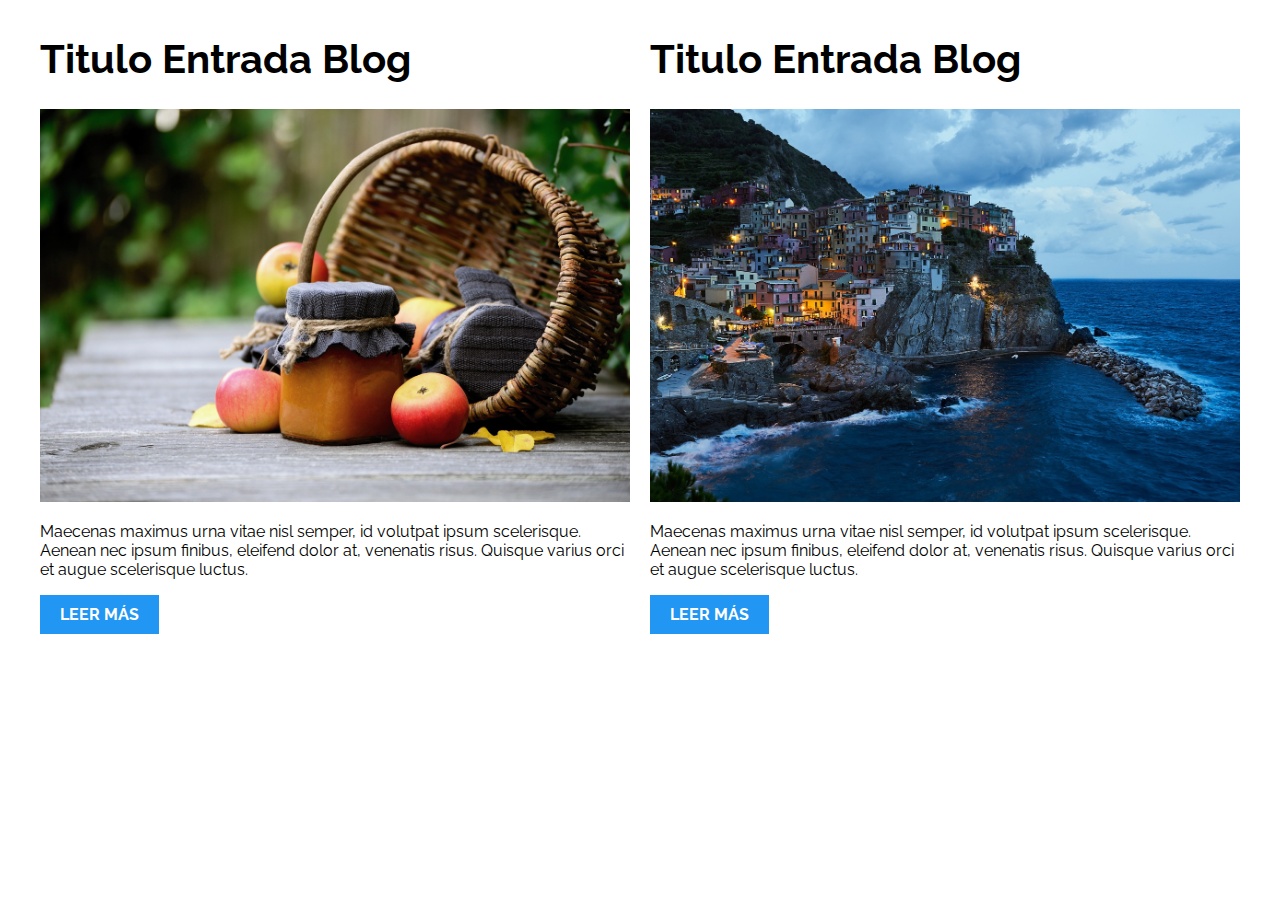
<file: 01-2columnas_iguales_css_grid/index.html>
<!DOCTYPE html>
<html>

<head>
    <meta charset="utf-8">
    <title>Patrones Responsive Web Design - 2 Columnas</title>
    <link rel="stylesheet" href="https://necolas.github.io/normalize.css/8.0.1/normalize.css">
    <link href="https://fonts.googleapis.com/css?family=Raleway:400,700,900" rel="stylesheet">
    <link rel="stylesheet" href="css/styles.css">
    <meta name="viewport" content="width=device-width, initial-scale=1">
</head>

<body>

    <div class="contenedor dos__columnas">
        <article class="entrada-blog">
            <h1>Titulo Entrada Blog</h1>
            <img src="img/imagen1.jpg">
            <p>Maecenas maximus urna vitae nisl semper, id volutpat ipsum scelerisque. Aenean nec ipsum finibus, eleifend dolor at, venenatis risus. Quisque varius orci et augue scelerisque luctus.</p>
            <a href="#">Leer más</a>
        </article>
        <article class="entrada-blog">
            <h1>Titulo Entrada Blog</h1>
            <img src="img/imagen2.jpg">
            <p>Maecenas maximus urna vitae nisl semper, id volutpat ipsum scelerisque. Aenean nec ipsum finibus, eleifend dolor at, venenatis risus. Quisque varius orci et augue scelerisque luctus.</p>
            <a href="#">Leer más</a>
        </article>
    </div>

</body>

</html>
</file>
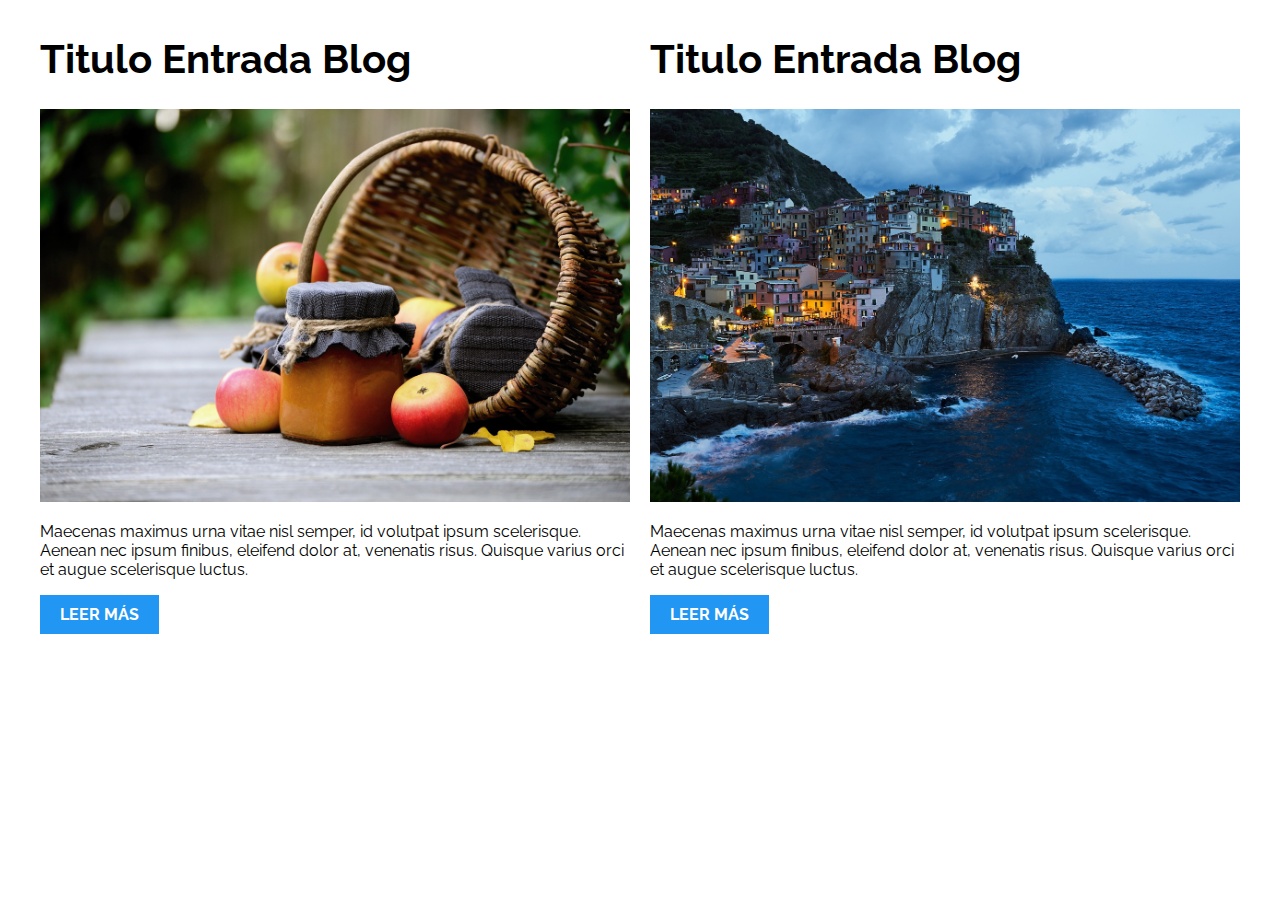
<file: 02-2columnas_iguales_flexbox/index.html>
<!DOCTYPE html>
<html>

<head>
    <meta charset="utf-8">
    <title>Patrones Responsive Web Design - 2 Columnas</title>
    <link rel="stylesheet" href="https://necolas.github.io/normalize.css/8.0.1/normalize.css">
    <link href="https://fonts.googleapis.com/css?family=Raleway:400,700,900" rel="stylesheet">
    <link rel="stylesheet" href="css/styles.css">
    <meta name="viewport" content="width=device-width, initial-scale=1">
</head>

<body>
    <div class="contenedor dos__columnas">
        <article class="entrada-blog">
            <h1>Titulo Entrada Blog</h1>
            <img src="img/imagen1.jpg">
            <p>Maecenas maximus urna vitae nisl semper, id volutpat ipsum scelerisque. Aenean nec ipsum finibus, eleifend dolor at, venenatis risus. Quisque varius orci et augue scelerisque luctus.</p>
            <a href="#">Leer más</a>
        </article>
        <article class="entrada-blog">
            <h1>Titulo Entrada Blog</h1>
            <img src="img/imagen2.jpg">
            <p>Maecenas maximus urna vitae nisl semper, id volutpat ipsum scelerisque. Aenean nec ipsum finibus, eleifend dolor at, venenatis risus. Quisque varius orci et augue scelerisque luctus.</p>
            <a href="#">Leer más</a>
        </article>
    </div>

</body>

</html>
</file>
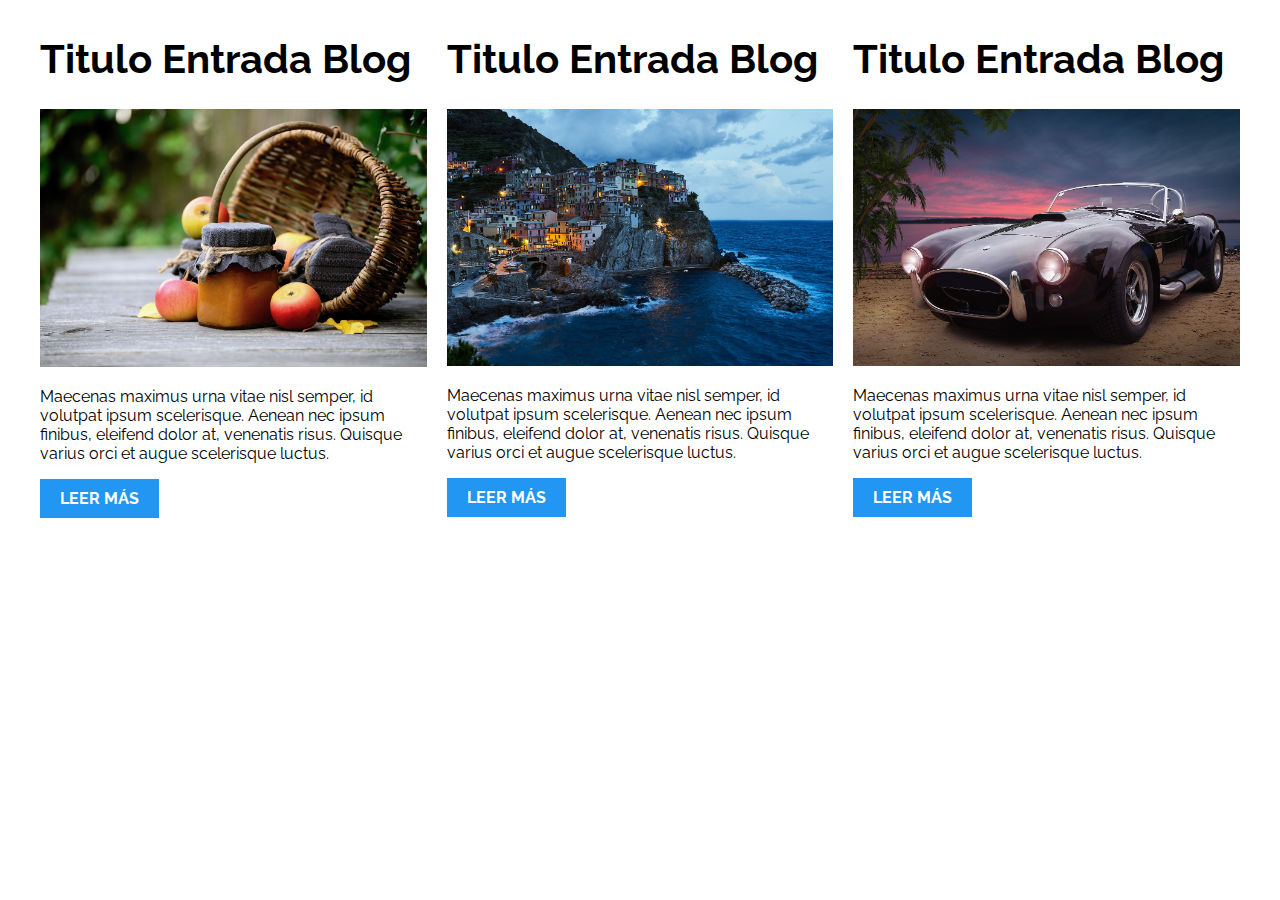
<file: 03-3columnas_iguales_css_grid/index.html>
<!DOCTYPE html>
<html>

<head>
    <meta charset="utf-8">
    <title>Patrones Responsive Web Design - 3 Columnas Iguales</title>
    <link rel="stylesheet" href="https://necolas.github.io/normalize.css/8.0.1/normalize.css">
    <link href="https://fonts.googleapis.com/css?family=Raleway:400,700,900" rel="stylesheet">
    <link rel="stylesheet" href="css/styles.css">
    <meta name="viewport" content="width=device-width, initial-scale=1">
</head>

<body>

    <div class="contenedor tres__columnas">
        <article class="entrada-blog">
            <h1>Titulo Entrada Blog</h1>
            <img src="img/imagen1.jpg">
            <p>Maecenas maximus urna vitae nisl semper, id volutpat ipsum scelerisque. Aenean nec ipsum finibus, eleifend dolor at, venenatis risus. Quisque varius orci et augue scelerisque luctus.</p>
            <a href="#">Leer más</a>
        </article>

        <article class="entrada-blog">
            <h1>Titulo Entrada Blog</h1>
            <img src="img/imagen2.jpg">

            <p>Maecenas maximus urna vitae nisl semper, id volutpat ipsum scelerisque. Aenean nec ipsum finibus, eleifend dolor at, venenatis risus. Quisque varius orci et augue scelerisque luctus.</p>
            <a href="#">Leer más</a>
        </article>

        <article class="entrada-blog">
            <h1>Titulo Entrada Blog</h1>
            <img src="img/imagen3.jpg">

            <p>Maecenas maximus urna vitae nisl semper, id volutpat ipsum scelerisque. Aenean nec ipsum finibus, eleifend dolor at, venenatis risus. Quisque varius orci et augue scelerisque luctus.</p>
            <a href="#">Leer más</a>
        </article>
    </div>

</body>

</html>
</file>
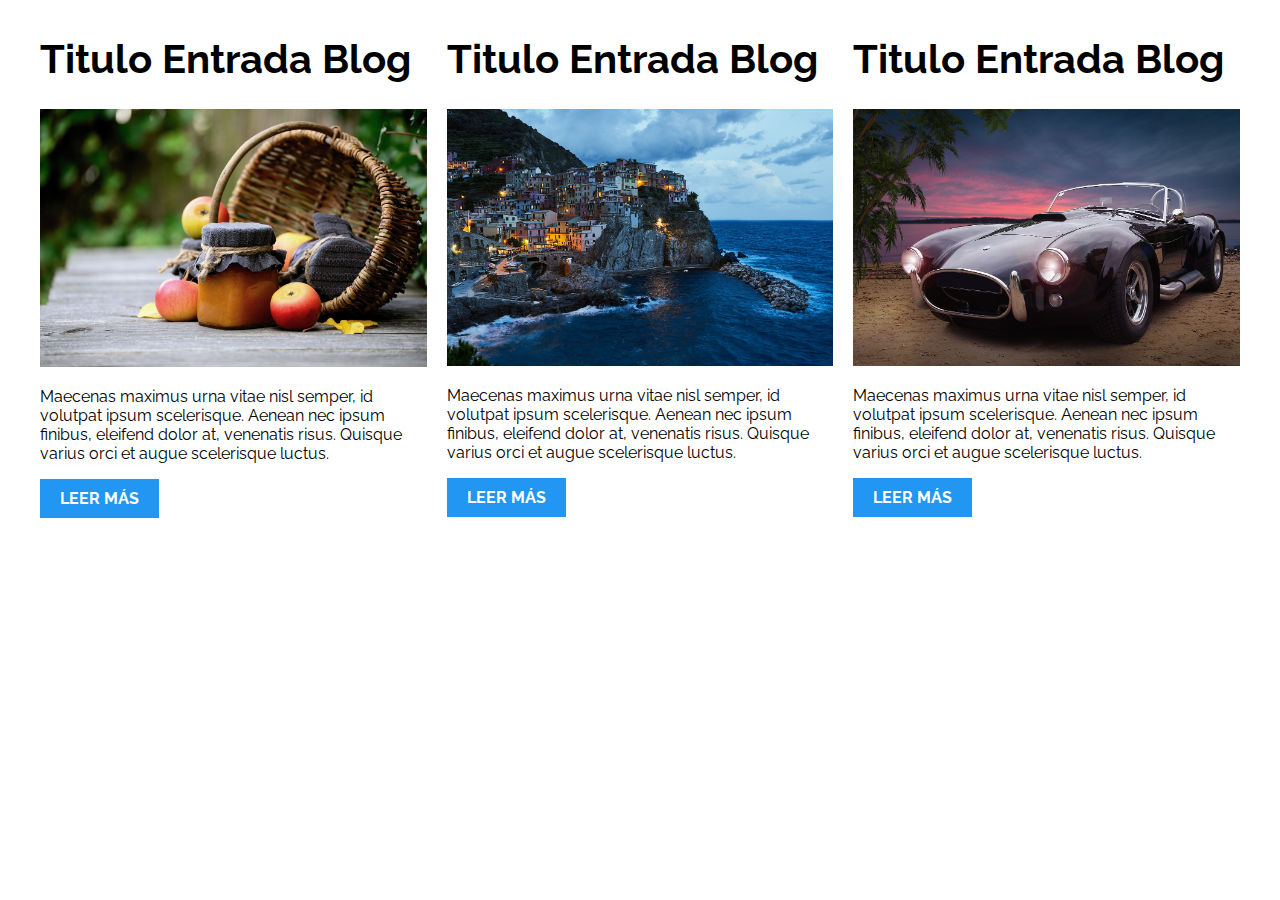
<file: 04-3columnas_iguales_flexbox/index.html>
<!DOCTYPE html>
<html>

<head>
    <meta charset="utf-8">
    <title>Patrones Responsive Web Design - 3 Columnas Iguales</title>
    <link rel="stylesheet" href="https://necolas.github.io/normalize.css/8.0.1/normalize.css">
    <link href="https://fonts.googleapis.com/css?family=Raleway:400,700,900" rel="stylesheet">
    <link rel="stylesheet" href="css/styles.css">
    <meta name="viewport" content="width=device-width, initial-scale=1">
</head>

<body>

    <div class="contenedor tres__columnas">
        <article class="entrada-blog">
            <h1>Titulo Entrada Blog</h1>
            <img src="img/imagen1.jpg">
            <p>Maecenas maximus urna vitae nisl semper, id volutpat ipsum scelerisque. Aenean nec ipsum finibus, eleifend dolor at, venenatis risus. Quisque varius orci et augue scelerisque luctus.</p>
            <a href="#">Leer más</a>
        </article>

        <article class="entrada-blog">
            <h1>Titulo Entrada Blog</h1>
            <img src="img/imagen2.jpg">

            <p>Maecenas maximus urna vitae nisl semper, id volutpat ipsum scelerisque. Aenean nec ipsum finibus, eleifend dolor at, venenatis risus. Quisque varius orci et augue scelerisque luctus.</p>
            <a href="#">Leer más</a>
        </article>

        <article class="entrada-blog">
            <h1>Titulo Entrada Blog</h1>
            <img src="img/imagen3.jpg">

            <p>Maecenas maximus urna vitae nisl semper, id volutpat ipsum scelerisque. Aenean nec ipsum finibus, eleifend dolor at, venenatis risus. Quisque varius orci et augue scelerisque luctus.</p>
            <a href="#">Leer más</a>
        </article>
    </div>
</body>

</html>
</file>
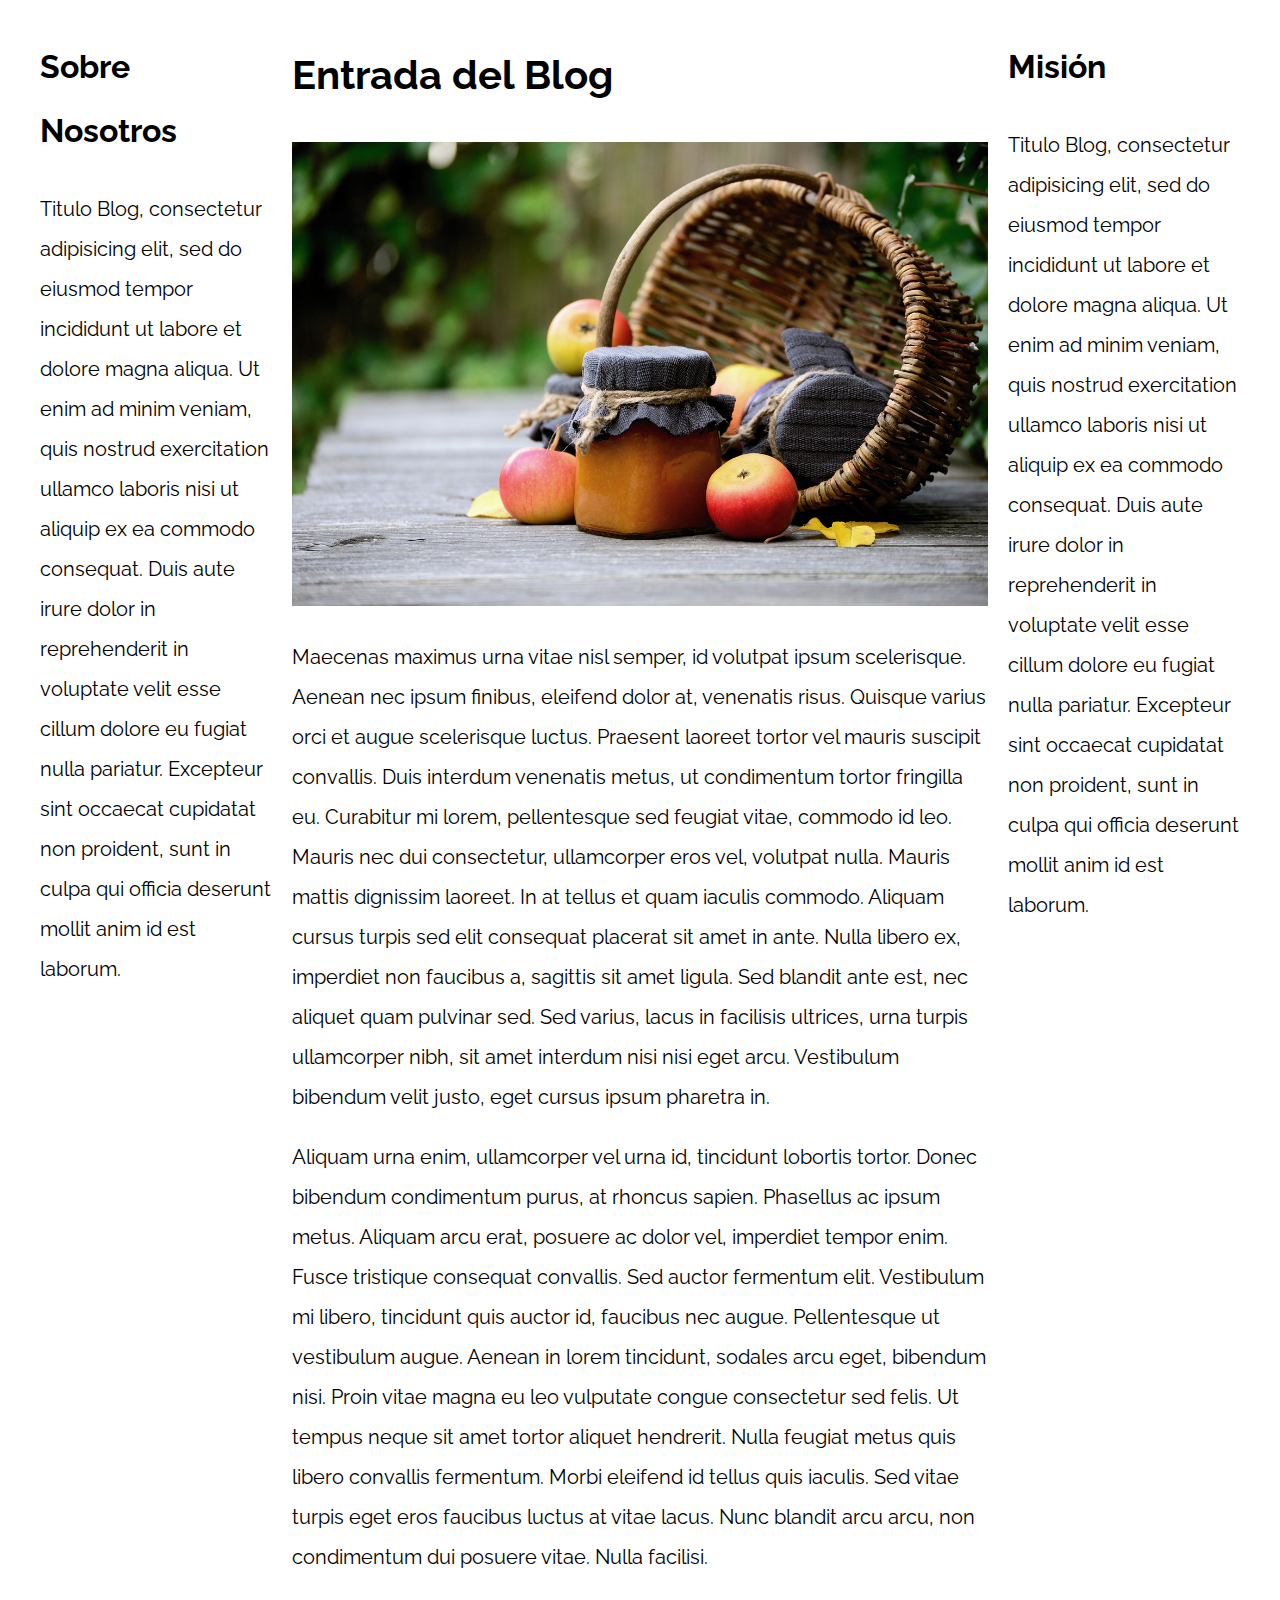
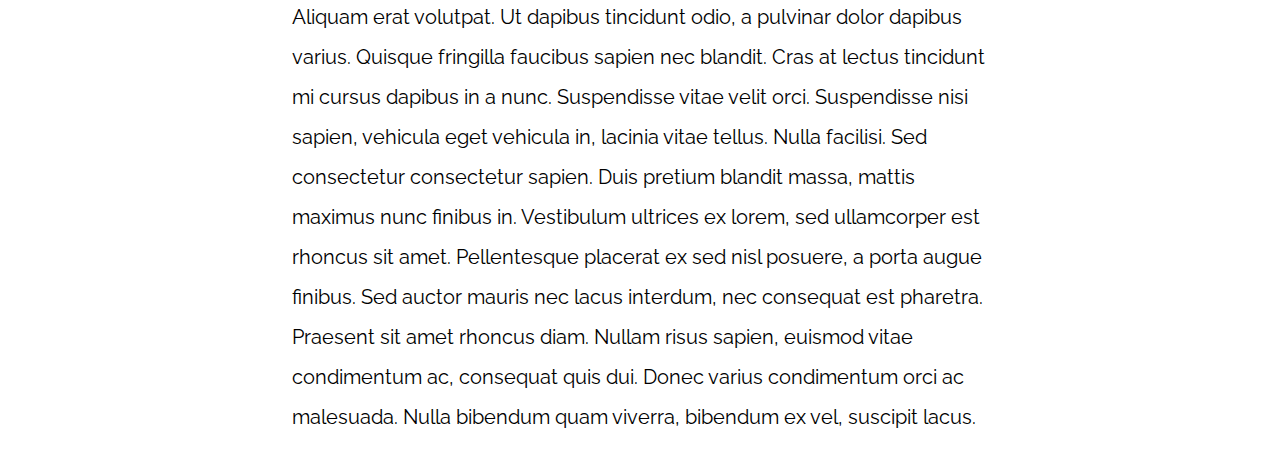
<file: 05-3columnas_css_grid/index.html>
<!DOCTYPE html>
<html>

<head>
    <meta charset="utf-8">
    <title>Patrones Responsive Web Design</title>
    <link rel="stylesheet" href="https://necolas.github.io/normalize.css/8.0.1/normalize.css">
    <link href="https://fonts.googleapis.com/css?family=Raleway:400,700,900" rel="stylesheet">
    <link rel="stylesheet" href="css/styles.css">
    <meta name="viewport" content="width=device-width, initial-scale=1">
</head>

<body>

    <div class="contenedor contenedor__grid">
        <main class="contenido__principal">
            <article>
                <h1>Entrada del Blog</h1>
                <img src="img/imagen1.jpg">

                <p>Maecenas maximus urna vitae nisl semper, id volutpat ipsum scelerisque. Aenean nec ipsum finibus, eleifend dolor at, venenatis risus. Quisque varius orci et augue scelerisque luctus. Praesent laoreet tortor vel mauris suscipit convallis.
                    Duis interdum venenatis metus, ut condimentum tortor fringilla eu. Curabitur mi lorem, pellentesque sed feugiat vitae, commodo id leo. Mauris nec dui consectetur, ullamcorper eros vel, volutpat nulla. Mauris mattis dignissim laoreet.
                    In at tellus et quam iaculis commodo. Aliquam cursus turpis sed elit consequat placerat sit amet in ante. Nulla libero ex, imperdiet non faucibus a, sagittis sit amet ligula. Sed blandit ante est, nec aliquet quam pulvinar sed. Sed
                    varius, lacus in facilisis ultrices, urna turpis ullamcorper nibh, sit amet interdum nisi nisi eget arcu. Vestibulum bibendum velit justo, eget cursus ipsum pharetra in.</p>

                <p>Aliquam urna enim, ullamcorper vel urna id, tincidunt lobortis tortor. Donec bibendum condimentum purus, at rhoncus sapien. Phasellus ac ipsum metus. Aliquam arcu erat, posuere ac dolor vel, imperdiet tempor enim. Fusce tristique consequat
                    convallis. Sed auctor fermentum elit. Vestibulum mi libero, tincidunt quis auctor id, faucibus nec augue. Pellentesque ut vestibulum augue. Aenean in lorem tincidunt, sodales arcu eget, bibendum nisi. Proin vitae magna eu leo vulputate
                    congue consectetur sed felis. Ut tempus neque sit amet tortor aliquet hendrerit. Nulla feugiat metus quis libero convallis fermentum. Morbi eleifend id tellus quis iaculis. Sed vitae turpis eget eros faucibus luctus at vitae lacus.
                    Nunc blandit arcu arcu, non condimentum dui posuere vitae. Nulla facilisi.</p>

                <p>Aliquam erat volutpat. Ut dapibus tincidunt odio, a pulvinar dolor dapibus varius. Quisque fringilla faucibus sapien nec blandit. Cras at lectus tincidunt mi cursus dapibus in a nunc. Suspendisse vitae velit orci. Suspendisse nisi sapien,
                    vehicula eget vehicula in, lacinia vitae tellus. Nulla facilisi. Sed consectetur consectetur sapien. Duis pretium blandit massa, mattis maximus nunc finibus in. Vestibulum ultrices ex lorem, sed ullamcorper est rhoncus sit amet. Pellentesque
                    placerat ex sed nisl posuere, a porta augue finibus. Sed auctor mauris nec lacus interdum, nec consequat est pharetra. Praesent sit amet rhoncus diam. Nullam risus sapien, euismod vitae condimentum ac, consequat quis dui. Donec varius
                    condimentum orci ac malesuada. Nulla bibendum quam viverra, bibendum ex vel, suscipit lacus.</p>

            </article>
        </main>

        <aside class="sidebar-1">
            <h2>Sobre Nosotros</h2>
            <p>Titulo Blog, consectetur adipisicing elit, sed do eiusmod tempor incididunt ut labore et dolore magna aliqua. Ut enim ad minim veniam, quis nostrud exercitation ullamco laboris nisi ut aliquip ex ea commodo consequat. Duis aute irure dolor
                in reprehenderit in voluptate velit esse cillum dolore eu fugiat nulla pariatur. Excepteur sint occaecat cupidatat non proident, sunt in culpa qui officia deserunt mollit anim id est laborum.</p>
        </aside>
        <aside class="sidebar-2">
            <h2>Misión</h2>
            <p>Titulo Blog, consectetur adipisicing elit, sed do eiusmod tempor incididunt ut labore et dolore magna aliqua. Ut enim ad minim veniam, quis nostrud exercitation ullamco laboris nisi ut aliquip ex ea commodo consequat. Duis aute irure dolor
                in reprehenderit in voluptate velit esse cillum dolore eu fugiat nulla pariatur. Excepteur sint occaecat cupidatat non proident, sunt in culpa qui officia deserunt mollit anim id est laborum.</p>
        </aside>
    </div>

</body>

</html>
</file>
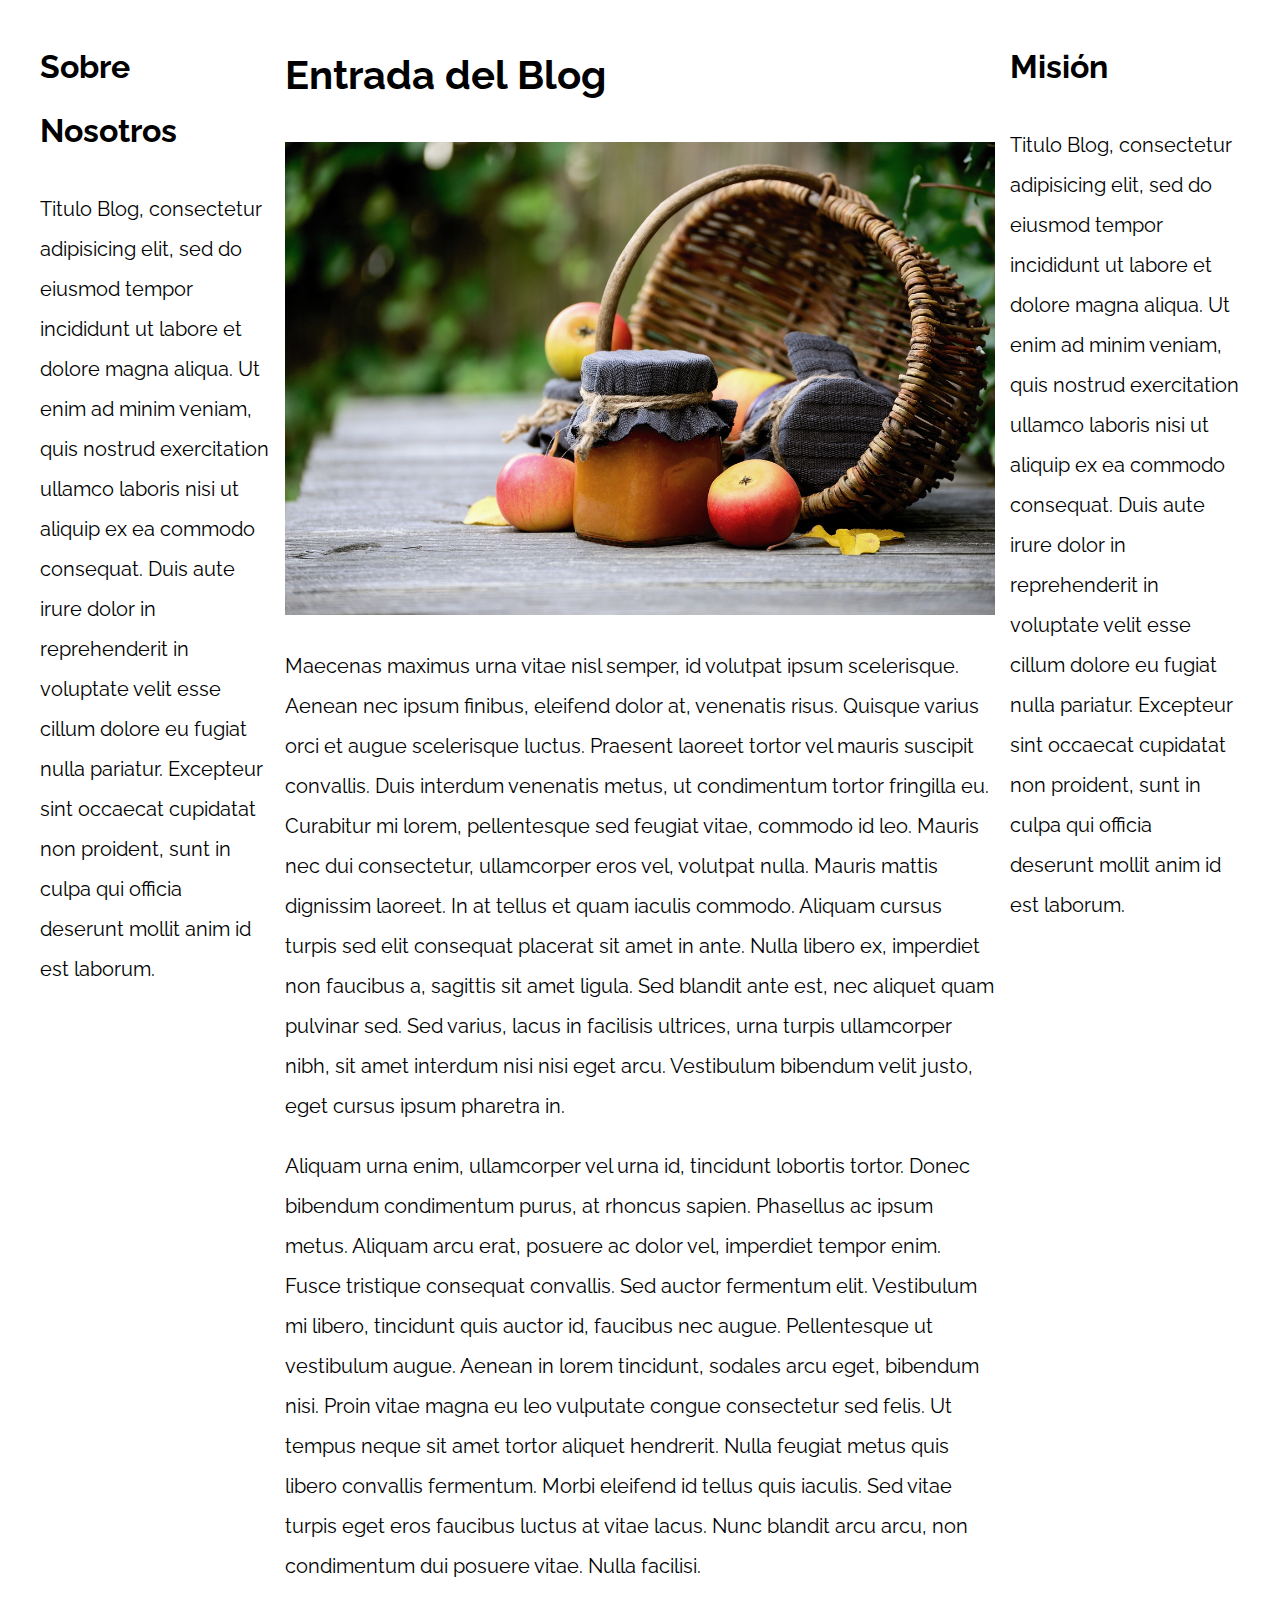
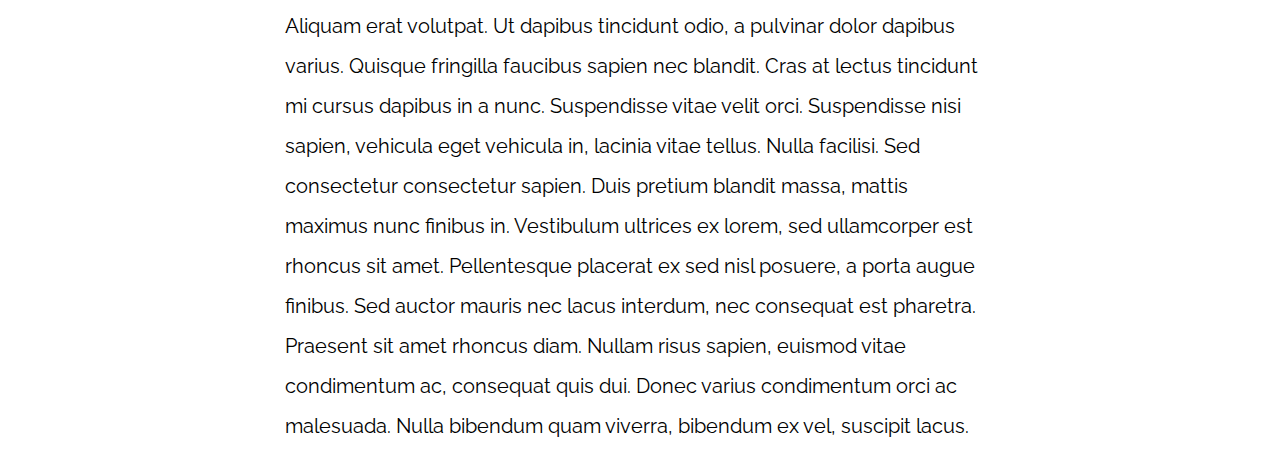
<file: 06-3columnas_flexbox/index.html>
<!DOCTYPE html>
<html>

<head>
    <meta charset="utf-8">
    <title>Patrones Responsive Web Design</title>
    <link rel="stylesheet" href="https://necolas.github.io/normalize.css/8.0.1/normalize.css">
    <link href="https://fonts.googleapis.com/css?family=Raleway:400,700,900" rel="stylesheet">
    <link rel="stylesheet" href="css/styles.css">
    <meta name="viewport" content="width=device-width, initial-scale=1">
</head>

<body>

    <div class="contenedor contenedor__flex">
        <main class="contenido__principal">
            <article>
                <h1>Entrada del Blog</h1>
                <img src="img/imagen1.jpg">

                <p>Maecenas maximus urna vitae nisl semper, id volutpat ipsum scelerisque. Aenean nec ipsum finibus, eleifend dolor at, venenatis risus. Quisque varius orci et augue scelerisque luctus. Praesent laoreet tortor vel mauris suscipit convallis.
                    Duis interdum venenatis metus, ut condimentum tortor fringilla eu. Curabitur mi lorem, pellentesque sed feugiat vitae, commodo id leo. Mauris nec dui consectetur, ullamcorper eros vel, volutpat nulla. Mauris mattis dignissim laoreet.
                    In at tellus et quam iaculis commodo. Aliquam cursus turpis sed elit consequat placerat sit amet in ante. Nulla libero ex, imperdiet non faucibus a, sagittis sit amet ligula. Sed blandit ante est, nec aliquet quam pulvinar sed. Sed
                    varius, lacus in facilisis ultrices, urna turpis ullamcorper nibh, sit amet interdum nisi nisi eget arcu. Vestibulum bibendum velit justo, eget cursus ipsum pharetra in.</p>

                <p>Aliquam urna enim, ullamcorper vel urna id, tincidunt lobortis tortor. Donec bibendum condimentum purus, at rhoncus sapien. Phasellus ac ipsum metus. Aliquam arcu erat, posuere ac dolor vel, imperdiet tempor enim. Fusce tristique consequat
                    convallis. Sed auctor fermentum elit. Vestibulum mi libero, tincidunt quis auctor id, faucibus nec augue. Pellentesque ut vestibulum augue. Aenean in lorem tincidunt, sodales arcu eget, bibendum nisi. Proin vitae magna eu leo vulputate
                    congue consectetur sed felis. Ut tempus neque sit amet tortor aliquet hendrerit. Nulla feugiat metus quis libero convallis fermentum. Morbi eleifend id tellus quis iaculis. Sed vitae turpis eget eros faucibus luctus at vitae lacus.
                    Nunc blandit arcu arcu, non condimentum dui posuere vitae. Nulla facilisi.</p>

                <p>Aliquam erat volutpat. Ut dapibus tincidunt odio, a pulvinar dolor dapibus varius. Quisque fringilla faucibus sapien nec blandit. Cras at lectus tincidunt mi cursus dapibus in a nunc. Suspendisse vitae velit orci. Suspendisse nisi sapien,
                    vehicula eget vehicula in, lacinia vitae tellus. Nulla facilisi. Sed consectetur consectetur sapien. Duis pretium blandit massa, mattis maximus nunc finibus in. Vestibulum ultrices ex lorem, sed ullamcorper est rhoncus sit amet. Pellentesque
                    placerat ex sed nisl posuere, a porta augue finibus. Sed auctor mauris nec lacus interdum, nec consequat est pharetra. Praesent sit amet rhoncus diam. Nullam risus sapien, euismod vitae condimentum ac, consequat quis dui. Donec varius
                    condimentum orci ac malesuada. Nulla bibendum quam viverra, bibendum ex vel, suscipit lacus.</p>

            </article>
        </main>

        <aside class="sidebar-1 sidebar">
            <h2>Sobre Nosotros</h2>
            <p>Titulo Blog, consectetur adipisicing elit, sed do eiusmod tempor incididunt ut labore et dolore magna aliqua. Ut enim ad minim veniam, quis nostrud exercitation ullamco laboris nisi ut aliquip ex ea commodo consequat. Duis aute irure dolor
                in reprehenderit in voluptate velit esse cillum dolore eu fugiat nulla pariatur. Excepteur sint occaecat cupidatat non proident, sunt in culpa qui officia deserunt mollit anim id est laborum.</p>
        </aside>
        <aside class="sidebar-2 sidebar">
            <h2>Misión</h2>
            <p>Titulo Blog, consectetur adipisicing elit, sed do eiusmod tempor incididunt ut labore et dolore magna aliqua. Ut enim ad minim veniam, quis nostrud exercitation ullamco laboris nisi ut aliquip ex ea commodo consequat. Duis aute irure dolor
                in reprehenderit in voluptate velit esse cillum dolore eu fugiat nulla pariatur. Excepteur sint occaecat cupidatat non proident, sunt in culpa qui officia deserunt mollit anim id est laborum.</p>
        </aside>
    </div>

</body>

</html>
</file>
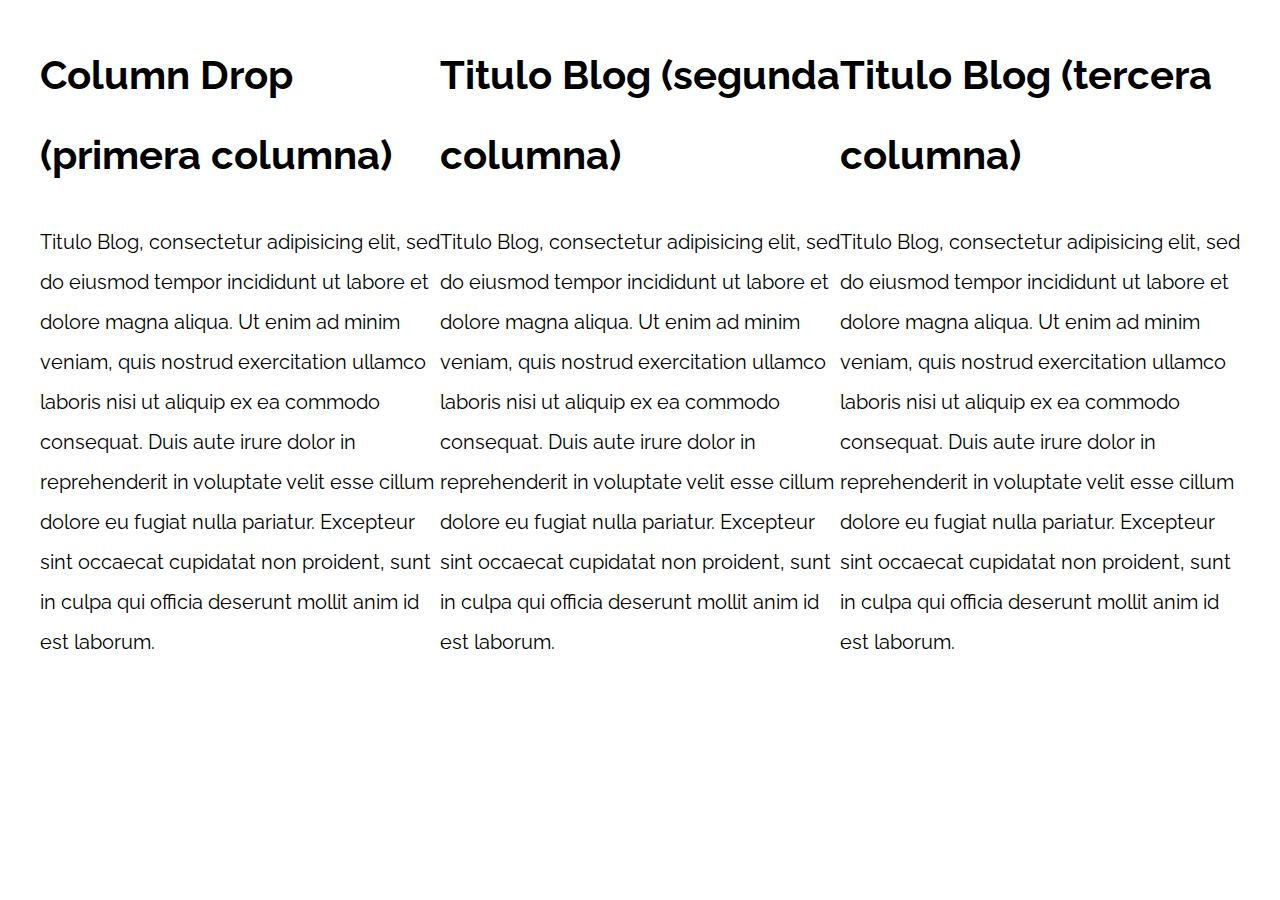
<file: 07-column_drop_css_grid/index.html>
<!DOCTYPE html>
<html>

<head>
    <meta charset="utf-8">
    <title>Patrones Responsive Web Design</title>
    <link rel="stylesheet" href="https://necolas.github.io/normalize.css/8.0.1/normalize.css">
    <link href="https://fonts.googleapis.com/css?family=Raleway:400,700,900" rel="stylesheet">
    <link rel="stylesheet" href="css/styles.css">
    <meta name="viewport" content="width=device-width, initial-scale=1">
</head>

<body>

    <div class="contenedor column-drop-css">
        <main>
            <h1>Column Drop (primera columna)</h1>
            <p>
                Titulo Blog, consectetur adipisicing elit, sed do eiusmod tempor incididunt ut labore et dolore magna aliqua. Ut enim ad minim veniam, quis nostrud exercitation ullamco laboris nisi ut aliquip ex ea commodo consequat. Duis aute irure dolor in reprehenderit
                in voluptate velit esse cillum dolore eu fugiat nulla pariatur. Excepteur sint occaecat cupidatat non proident, sunt in culpa qui officia deserunt mollit anim id est laborum.
            </p>
        </main>

        <aside class="primera">
            <h1>Titulo Blog (segunda columna)</h1>
            <p>
                Titulo Blog, consectetur adipisicing elit, sed do eiusmod tempor incididunt ut labore et dolore magna aliqua. Ut enim ad minim veniam, quis nostrud exercitation ullamco laboris nisi ut aliquip ex ea commodo consequat. Duis aute irure dolor in reprehenderit
                in voluptate velit esse cillum dolore eu fugiat nulla pariatur. Excepteur sint occaecat cupidatat non proident, sunt in culpa qui officia deserunt mollit anim id est laborum.
            </p>
        </aside>

        <aside class="segunda">
            <h1>Titulo Blog (tercera columna)</h1>
            <p>
                Titulo Blog, consectetur adipisicing elit, sed do eiusmod tempor incididunt ut labore et dolore magna aliqua. Ut enim ad minim veniam, quis nostrud exercitation ullamco laboris nisi ut aliquip ex ea commodo consequat. Duis aute irure dolor in reprehenderit
                in voluptate velit esse cillum dolore eu fugiat nulla pariatur. Excepteur sint occaecat cupidatat non proident, sunt in culpa qui officia deserunt mollit anim id est laborum.
            </p>
        </aside>
    </div>

</body>

</html>
</file>
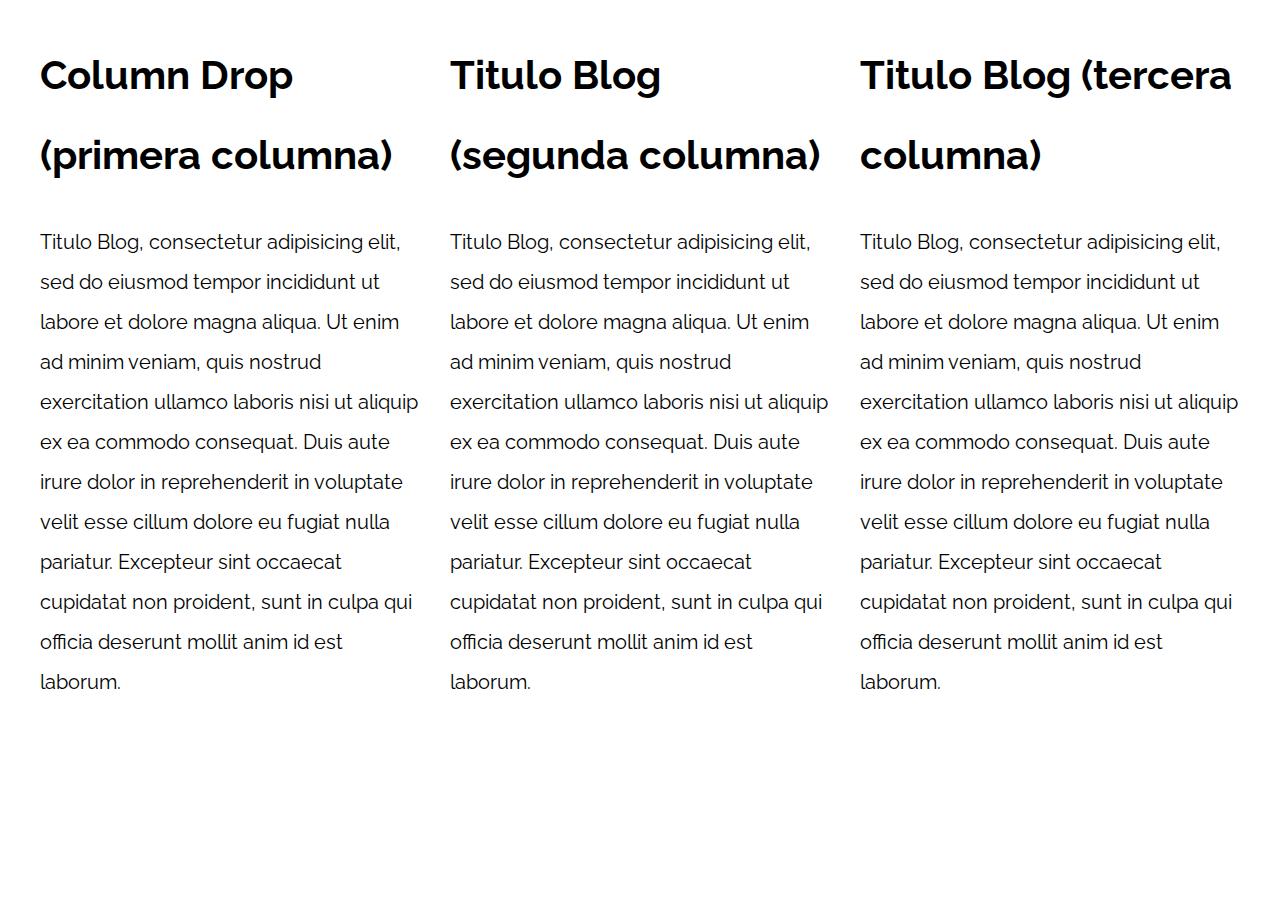
<file: 08-column_drop_flexbox/index.html>
<!DOCTYPE html>
<html>

<head>
    <meta charset="utf-8">
    <title>Patrones Responsive Web Design</title>
    <link rel="stylesheet" href="https://necolas.github.io/normalize.css/8.0.1/normalize.css">
    <link href="https://fonts.googleapis.com/css?family=Raleway:400,700,900" rel="stylesheet">
    <link rel="stylesheet" href="css/styles.css">
    <meta name="viewport" content="width=device-width, initial-scale=1">
</head>

<body>

    <div class="contenedor column-drop-flex">
        <main class="contenido__principal">
            <h1>Column Drop (primera columna)</h1>
            <p>
                Titulo Blog, consectetur adipisicing elit, sed do eiusmod tempor incididunt ut labore et dolore magna aliqua. Ut enim ad minim veniam, quis nostrud exercitation ullamco laboris nisi ut aliquip ex ea commodo consequat. Duis aute irure dolor in reprehenderit
                in voluptate velit esse cillum dolore eu fugiat nulla pariatur. Excepteur sint occaecat cupidatat non proident, sunt in culpa qui officia deserunt mollit anim id est laborum.
            </p>
        </main>

        <aside class="primera">
            <h1>Titulo Blog (segunda columna)</h1>
            <p>
                Titulo Blog, consectetur adipisicing elit, sed do eiusmod tempor incididunt ut labore et dolore magna aliqua. Ut enim ad minim veniam, quis nostrud exercitation ullamco laboris nisi ut aliquip ex ea commodo consequat. Duis aute irure dolor in reprehenderit
                in voluptate velit esse cillum dolore eu fugiat nulla pariatur. Excepteur sint occaecat cupidatat non proident, sunt in culpa qui officia deserunt mollit anim id est laborum.
            </p>
        </aside>

        <aside class="segunda">
            <h1>Titulo Blog (tercera columna)</h1>
            <p>
                Titulo Blog, consectetur adipisicing elit, sed do eiusmod tempor incididunt ut labore et dolore magna aliqua. Ut enim ad minim veniam, quis nostrud exercitation ullamco laboris nisi ut aliquip ex ea commodo consequat. Duis aute irure dolor in reprehenderit
                in voluptate velit esse cillum dolore eu fugiat nulla pariatur. Excepteur sint occaecat cupidatat non proident, sunt in culpa qui officia deserunt mollit anim id est laborum.
            </p>
        </aside>
    </div>

</body>

</html>
</file>
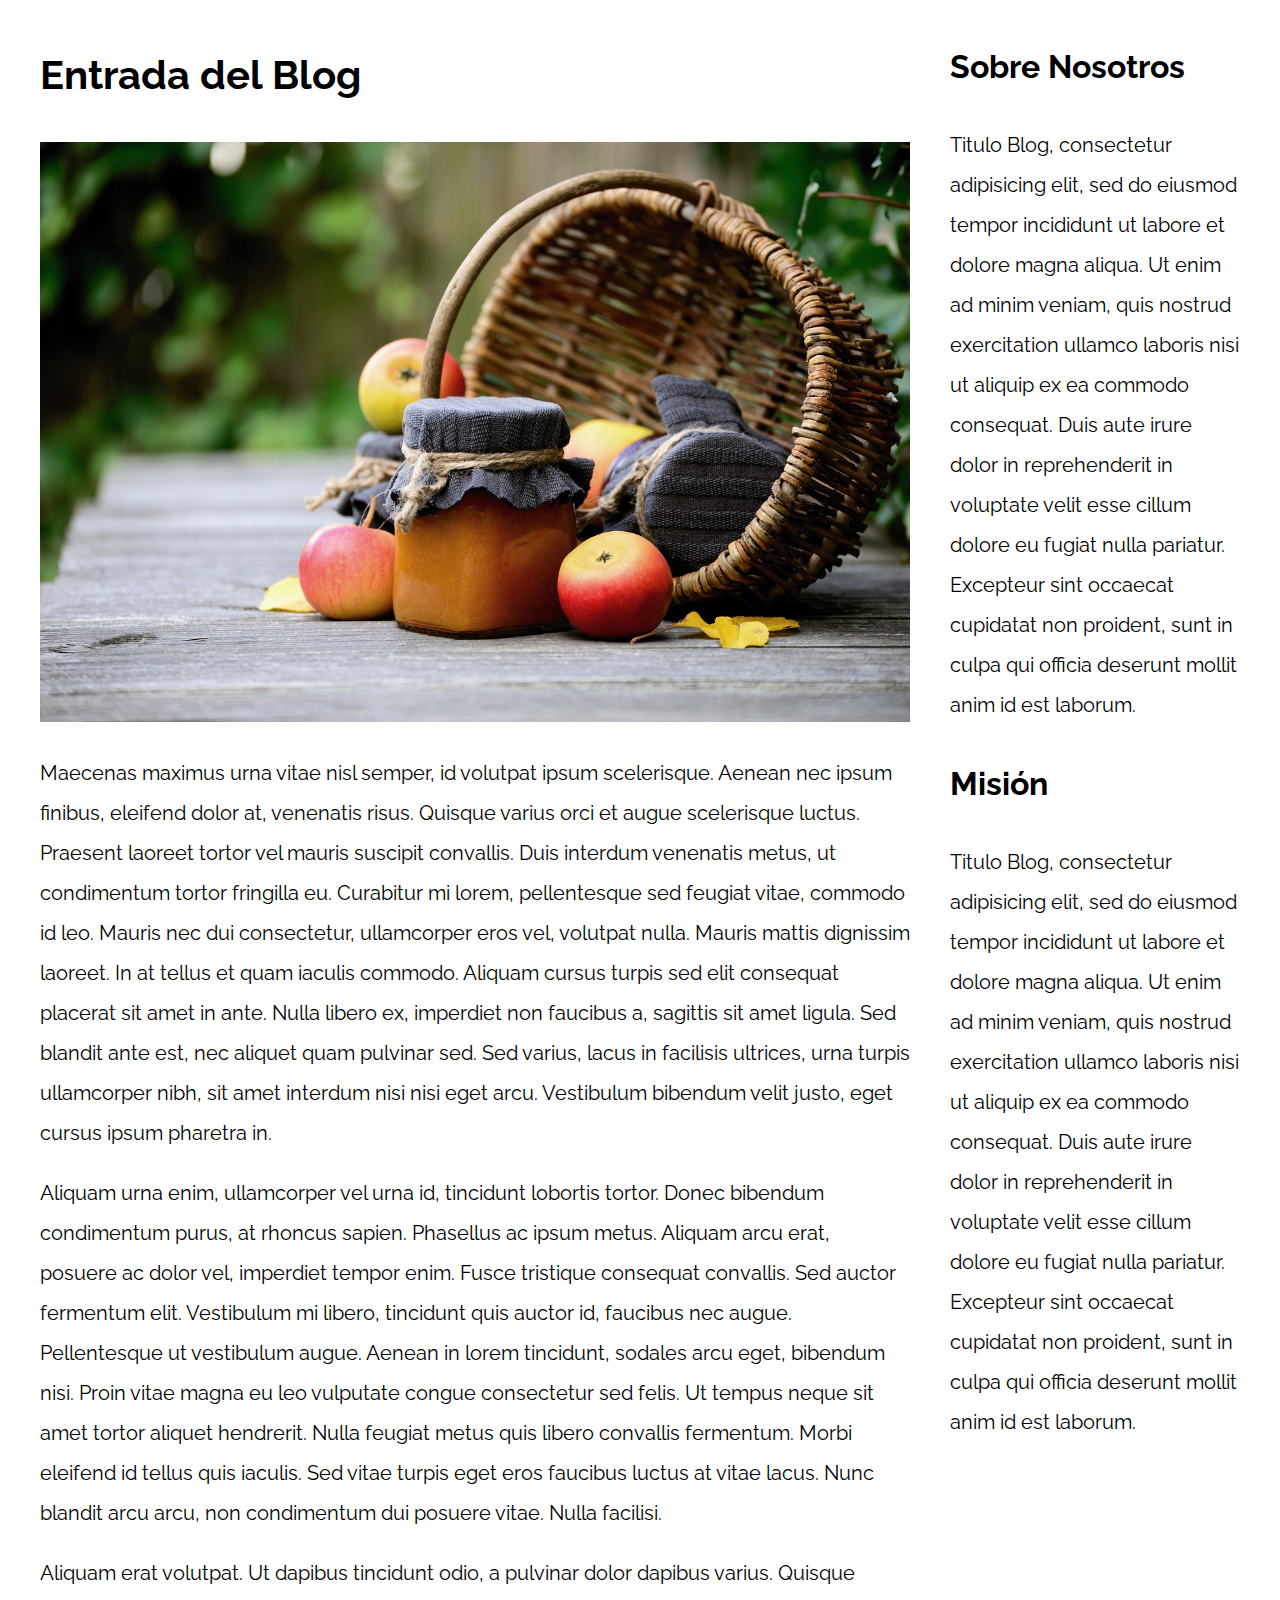
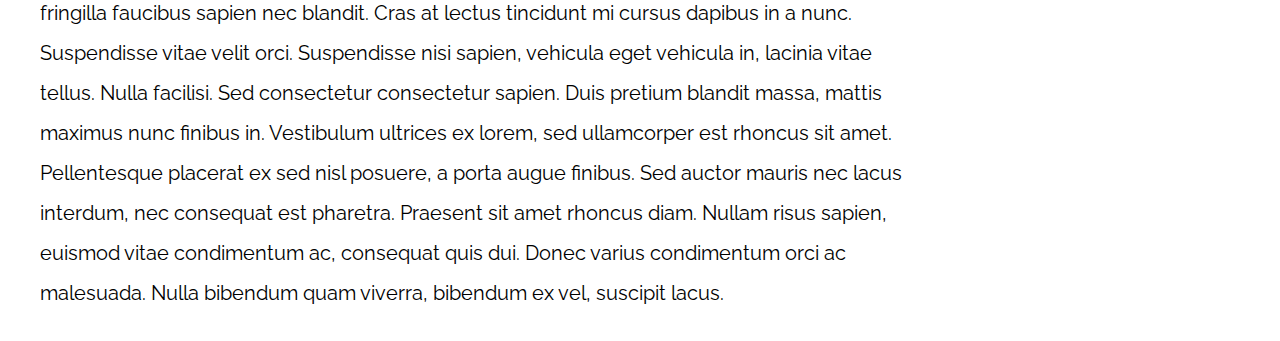
<file: 09-con_sidebar_css_grid/index.html>
<!DOCTYPE html>
<html>

<head>
    <meta charset="utf-8">
    <title>Patrones Responsive Web Design</title>
    <link rel="stylesheet" href="https://necolas.github.io/normalize.css/8.0.1/normalize.css">
    <link href="https://fonts.googleapis.com/css?family=Raleway:400,700,900" rel="stylesheet">
    <link rel="stylesheet" href="css/styles.css">
    <meta name="viewport" content="width=device-width, initial-scale=1">
</head>

<body>

    <div class="contenedor con-sidebar">
        <article>
            <h1>Entrada del Blog</h1>
            <img src="img/imagen1.jpg">

            <p>Maecenas maximus urna vitae nisl semper, id volutpat ipsum scelerisque. Aenean nec ipsum finibus, eleifend dolor at, venenatis risus. Quisque varius orci et augue scelerisque luctus. Praesent laoreet tortor vel mauris suscipit convallis. Duis
                interdum venenatis metus, ut condimentum tortor fringilla eu. Curabitur mi lorem, pellentesque sed feugiat vitae, commodo id leo. Mauris nec dui consectetur, ullamcorper eros vel, volutpat nulla. Mauris mattis dignissim laoreet. In at
                tellus et quam iaculis commodo. Aliquam cursus turpis sed elit consequat placerat sit amet in ante. Nulla libero ex, imperdiet non faucibus a, sagittis sit amet ligula. Sed blandit ante est, nec aliquet quam pulvinar sed. Sed varius, lacus
                in facilisis ultrices, urna turpis ullamcorper nibh, sit amet interdum nisi nisi eget arcu. Vestibulum bibendum velit justo, eget cursus ipsum pharetra in.</p>

            <p>Aliquam urna enim, ullamcorper vel urna id, tincidunt lobortis tortor. Donec bibendum condimentum purus, at rhoncus sapien. Phasellus ac ipsum metus. Aliquam arcu erat, posuere ac dolor vel, imperdiet tempor enim. Fusce tristique consequat
                convallis. Sed auctor fermentum elit. Vestibulum mi libero, tincidunt quis auctor id, faucibus nec augue. Pellentesque ut vestibulum augue. Aenean in lorem tincidunt, sodales arcu eget, bibendum nisi. Proin vitae magna eu leo vulputate
                congue consectetur sed felis. Ut tempus neque sit amet tortor aliquet hendrerit. Nulla feugiat metus quis libero convallis fermentum. Morbi eleifend id tellus quis iaculis. Sed vitae turpis eget eros faucibus luctus at vitae lacus. Nunc
                blandit arcu arcu, non condimentum dui posuere vitae. Nulla facilisi.</p>

            <p>Aliquam erat volutpat. Ut dapibus tincidunt odio, a pulvinar dolor dapibus varius. Quisque fringilla faucibus sapien nec blandit. Cras at lectus tincidunt mi cursus dapibus in a nunc. Suspendisse vitae velit orci. Suspendisse nisi sapien,
                vehicula eget vehicula in, lacinia vitae tellus. Nulla facilisi. Sed consectetur consectetur sapien. Duis pretium blandit massa, mattis maximus nunc finibus in. Vestibulum ultrices ex lorem, sed ullamcorper est rhoncus sit amet. Pellentesque
                placerat ex sed nisl posuere, a porta augue finibus. Sed auctor mauris nec lacus interdum, nec consequat est pharetra. Praesent sit amet rhoncus diam. Nullam risus sapien, euismod vitae condimentum ac, consequat quis dui. Donec varius
                condimentum orci ac malesuada. Nulla bibendum quam viverra, bibendum ex vel, suscipit lacus.</p>
        </article>
        <aside>
            <h2>Sobre Nosotros</h2>
            <p>Titulo Blog, consectetur adipisicing elit, sed do eiusmod tempor incididunt ut labore et dolore magna aliqua. Ut enim ad minim veniam, quis nostrud exercitation ullamco laboris nisi ut aliquip ex ea commodo consequat. Duis aute irure dolor
                in reprehenderit in voluptate velit esse cillum dolore eu fugiat nulla pariatur. Excepteur sint occaecat cupidatat non proident, sunt in culpa qui officia deserunt mollit anim id est laborum.</p>


            <h2>Misión</h2>
            <p>Titulo Blog, consectetur adipisicing elit, sed do eiusmod tempor incididunt ut labore et dolore magna aliqua. Ut enim ad minim veniam, quis nostrud exercitation ullamco laboris nisi ut aliquip ex ea commodo consequat. Duis aute irure dolor
                in reprehenderit in voluptate velit esse cillum dolore eu fugiat nulla pariatur. Excepteur sint occaecat cupidatat non proident, sunt in culpa qui officia deserunt mollit anim id est laborum.</p>
        </aside>
    </div>

</body>

</html>
</file>
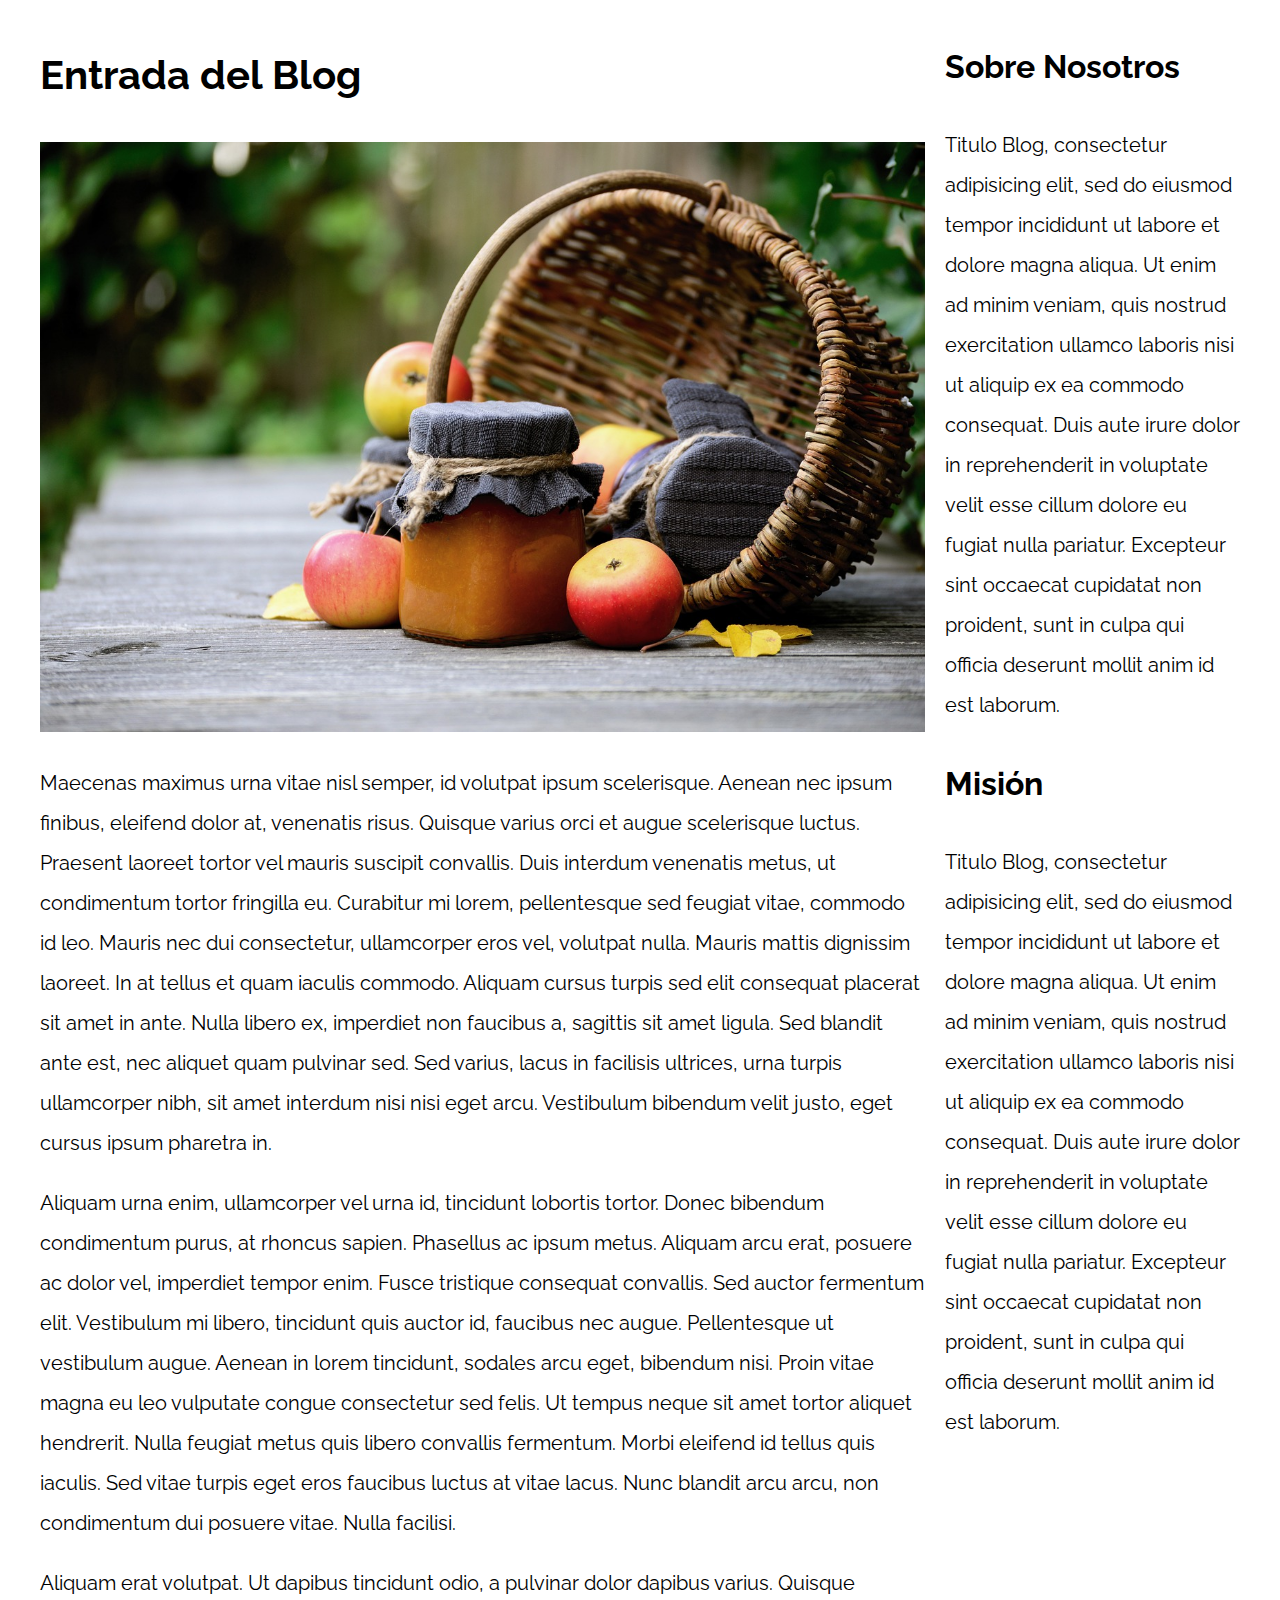
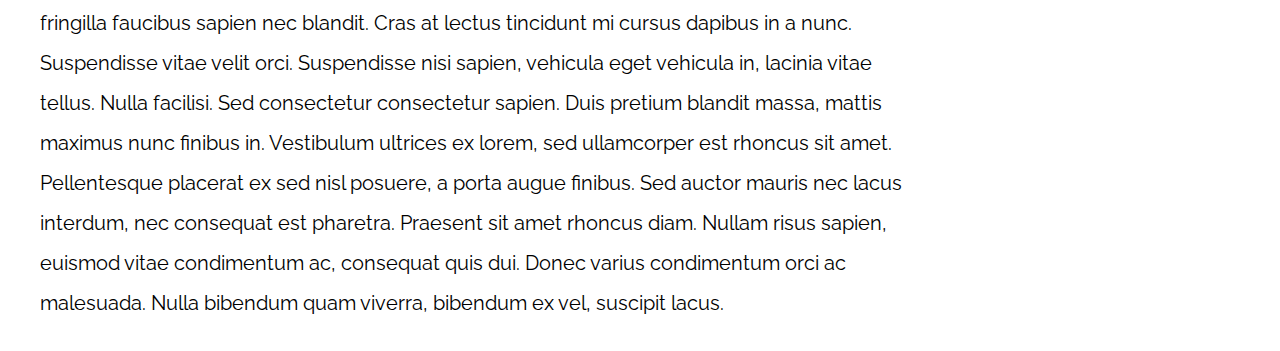
<file: 10-con_sidebar_flexbox/index.html>
<!DOCTYPE html>
<html>

<head>
    <meta charset="utf-8">
    <title>Patrones Responsive Web Design</title>
    <link rel="stylesheet" href="https://necolas.github.io/normalize.css/8.0.1/normalize.css">
    <link href="https://fonts.googleapis.com/css?family=Raleway:400,700,900" rel="stylesheet">
    <link rel="stylesheet" href="css/styles.css">
    <meta name="viewport" content="width=device-width, initial-scale=1">
</head>

<body>

    <div class="contenedor con__sidebar-flex">
        <article>
            <h1>Entrada del Blog</h1>
            <img src="img/imagen1.jpg">

            <p>Maecenas maximus urna vitae nisl semper, id volutpat ipsum scelerisque. Aenean nec ipsum finibus, eleifend dolor at, venenatis risus. Quisque varius orci et augue scelerisque luctus. Praesent laoreet tortor vel mauris suscipit convallis. Duis
                interdum venenatis metus, ut condimentum tortor fringilla eu. Curabitur mi lorem, pellentesque sed feugiat vitae, commodo id leo. Mauris nec dui consectetur, ullamcorper eros vel, volutpat nulla. Mauris mattis dignissim laoreet. In at
                tellus et quam iaculis commodo. Aliquam cursus turpis sed elit consequat placerat sit amet in ante. Nulla libero ex, imperdiet non faucibus a, sagittis sit amet ligula. Sed blandit ante est, nec aliquet quam pulvinar sed. Sed varius, lacus
                in facilisis ultrices, urna turpis ullamcorper nibh, sit amet interdum nisi nisi eget arcu. Vestibulum bibendum velit justo, eget cursus ipsum pharetra in.</p>

            <p>Aliquam urna enim, ullamcorper vel urna id, tincidunt lobortis tortor. Donec bibendum condimentum purus, at rhoncus sapien. Phasellus ac ipsum metus. Aliquam arcu erat, posuere ac dolor vel, imperdiet tempor enim. Fusce tristique consequat
                convallis. Sed auctor fermentum elit. Vestibulum mi libero, tincidunt quis auctor id, faucibus nec augue. Pellentesque ut vestibulum augue. Aenean in lorem tincidunt, sodales arcu eget, bibendum nisi. Proin vitae magna eu leo vulputate
                congue consectetur sed felis. Ut tempus neque sit amet tortor aliquet hendrerit. Nulla feugiat metus quis libero convallis fermentum. Morbi eleifend id tellus quis iaculis. Sed vitae turpis eget eros faucibus luctus at vitae lacus. Nunc
                blandit arcu arcu, non condimentum dui posuere vitae. Nulla facilisi.</p>

            <p>Aliquam erat volutpat. Ut dapibus tincidunt odio, a pulvinar dolor dapibus varius. Quisque fringilla faucibus sapien nec blandit. Cras at lectus tincidunt mi cursus dapibus in a nunc. Suspendisse vitae velit orci. Suspendisse nisi sapien,
                vehicula eget vehicula in, lacinia vitae tellus. Nulla facilisi. Sed consectetur consectetur sapien. Duis pretium blandit massa, mattis maximus nunc finibus in. Vestibulum ultrices ex lorem, sed ullamcorper est rhoncus sit amet. Pellentesque
                placerat ex sed nisl posuere, a porta augue finibus. Sed auctor mauris nec lacus interdum, nec consequat est pharetra. Praesent sit amet rhoncus diam. Nullam risus sapien, euismod vitae condimentum ac, consequat quis dui. Donec varius
                condimentum orci ac malesuada. Nulla bibendum quam viverra, bibendum ex vel, suscipit lacus.</p>
        </article>
        <aside>
            <h2>Sobre Nosotros</h2>
            <p>Titulo Blog, consectetur adipisicing elit, sed do eiusmod tempor incididunt ut labore et dolore magna aliqua. Ut enim ad minim veniam, quis nostrud exercitation ullamco laboris nisi ut aliquip ex ea commodo consequat. Duis aute irure dolor
                in reprehenderit in voluptate velit esse cillum dolore eu fugiat nulla pariatur. Excepteur sint occaecat cupidatat non proident, sunt in culpa qui officia deserunt mollit anim id est laborum.</p>


            <h2>Misión</h2>
            <p>Titulo Blog, consectetur adipisicing elit, sed do eiusmod tempor incididunt ut labore et dolore magna aliqua. Ut enim ad minim veniam, quis nostrud exercitation ullamco laboris nisi ut aliquip ex ea commodo consequat. Duis aute irure dolor
                in reprehenderit in voluptate velit esse cillum dolore eu fugiat nulla pariatur. Excepteur sint occaecat cupidatat non proident, sunt in culpa qui officia deserunt mollit anim id est laborum.</p>
        </aside>
    </div>

</body>

</html>
</file>
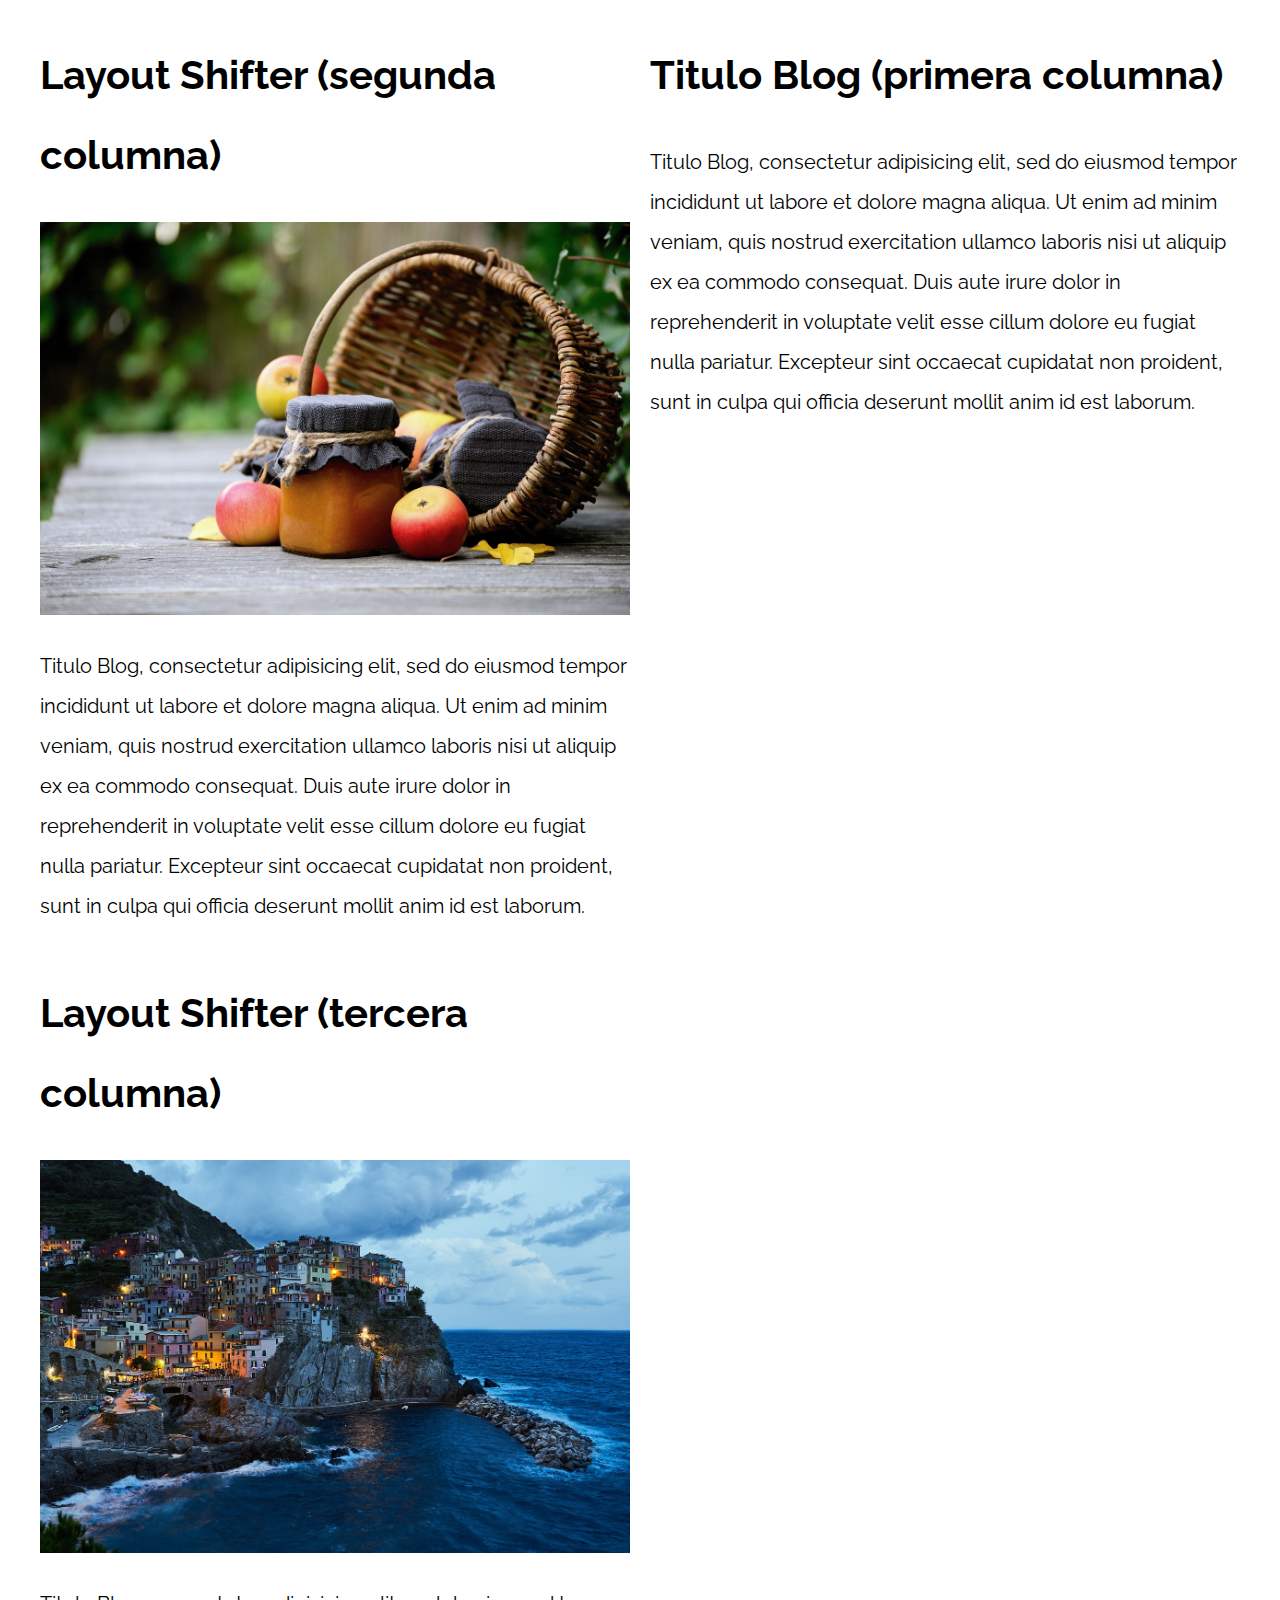
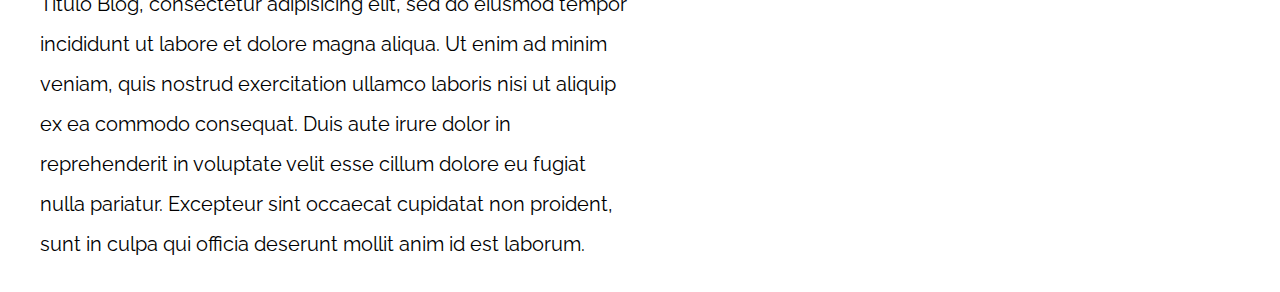
<file: 11-layout_shifter_css_grid/index.html>
<!DOCTYPE html>
<html>

<head>
    <meta charset="utf-8">
    <title>Patrones Responsive Web Design</title>
    <link rel="stylesheet" href="https://necolas.github.io/normalize.css/8.0.1/normalize.css">
    <link href="https://fonts.googleapis.com/css?family=Raleway:400,700,900" rel="stylesheet">
    <link rel="stylesheet" href="css/styles.css">
    <meta name="viewport" content="width=device-width, initial-scale=1">
</head>

<body>

    <div class="contenedor layout__shifter">
        <aside class="sidebar">
            <h1>Titulo Blog (primera columna)</h1>
            <p>
                Titulo Blog, consectetur adipisicing elit, sed do eiusmod tempor incididunt ut labore et dolore magna aliqua. Ut enim ad minim veniam, quis nostrud exercitation ullamco laboris nisi ut aliquip ex ea commodo consequat. Duis aute irure dolor in reprehenderit
                in voluptate velit esse cillum dolore eu fugiat nulla pariatur. Excepteur sint occaecat cupidatat non proident, sunt in culpa qui officia deserunt mollit anim id est laborum.
            </p>
        </aside>

        <main class="contenido__principal">
            <article class="entrada-blog">
                <h1>Layout Shifter (segunda columna)</h1>
                <img src="img/imagen1.jpg">
                <p>
                    Titulo Blog, consectetur adipisicing elit, sed do eiusmod tempor incididunt ut labore et dolore magna aliqua. Ut enim ad minim veniam, quis nostrud exercitation ullamco laboris nisi ut aliquip ex ea commodo consequat. Duis aute irure dolor in reprehenderit
                    in voluptate velit esse cillum dolore eu fugiat nulla pariatur. Excepteur sint occaecat cupidatat non proident, sunt in culpa qui officia deserunt mollit anim id est laborum.
                </p>
            </article>

            <article class="entrada-blog">
                <h1>Layout Shifter (tercera columna)</h1>
                <img src="img/imagen2.jpg">
                <p>
                    Titulo Blog, consectetur adipisicing elit, sed do eiusmod tempor incididunt ut labore et dolore magna aliqua. Ut enim ad minim veniam, quis nostrud exercitation ullamco laboris nisi ut aliquip ex ea commodo consequat. Duis aute irure dolor in reprehenderit
                    in voluptate velit esse cillum dolore eu fugiat nulla pariatur. Excepteur sint occaecat cupidatat non proident, sunt in culpa qui officia deserunt mollit anim id est laborum.
                </p>
            </article>
        </main>
    </div>

</body>

</html>
</file>
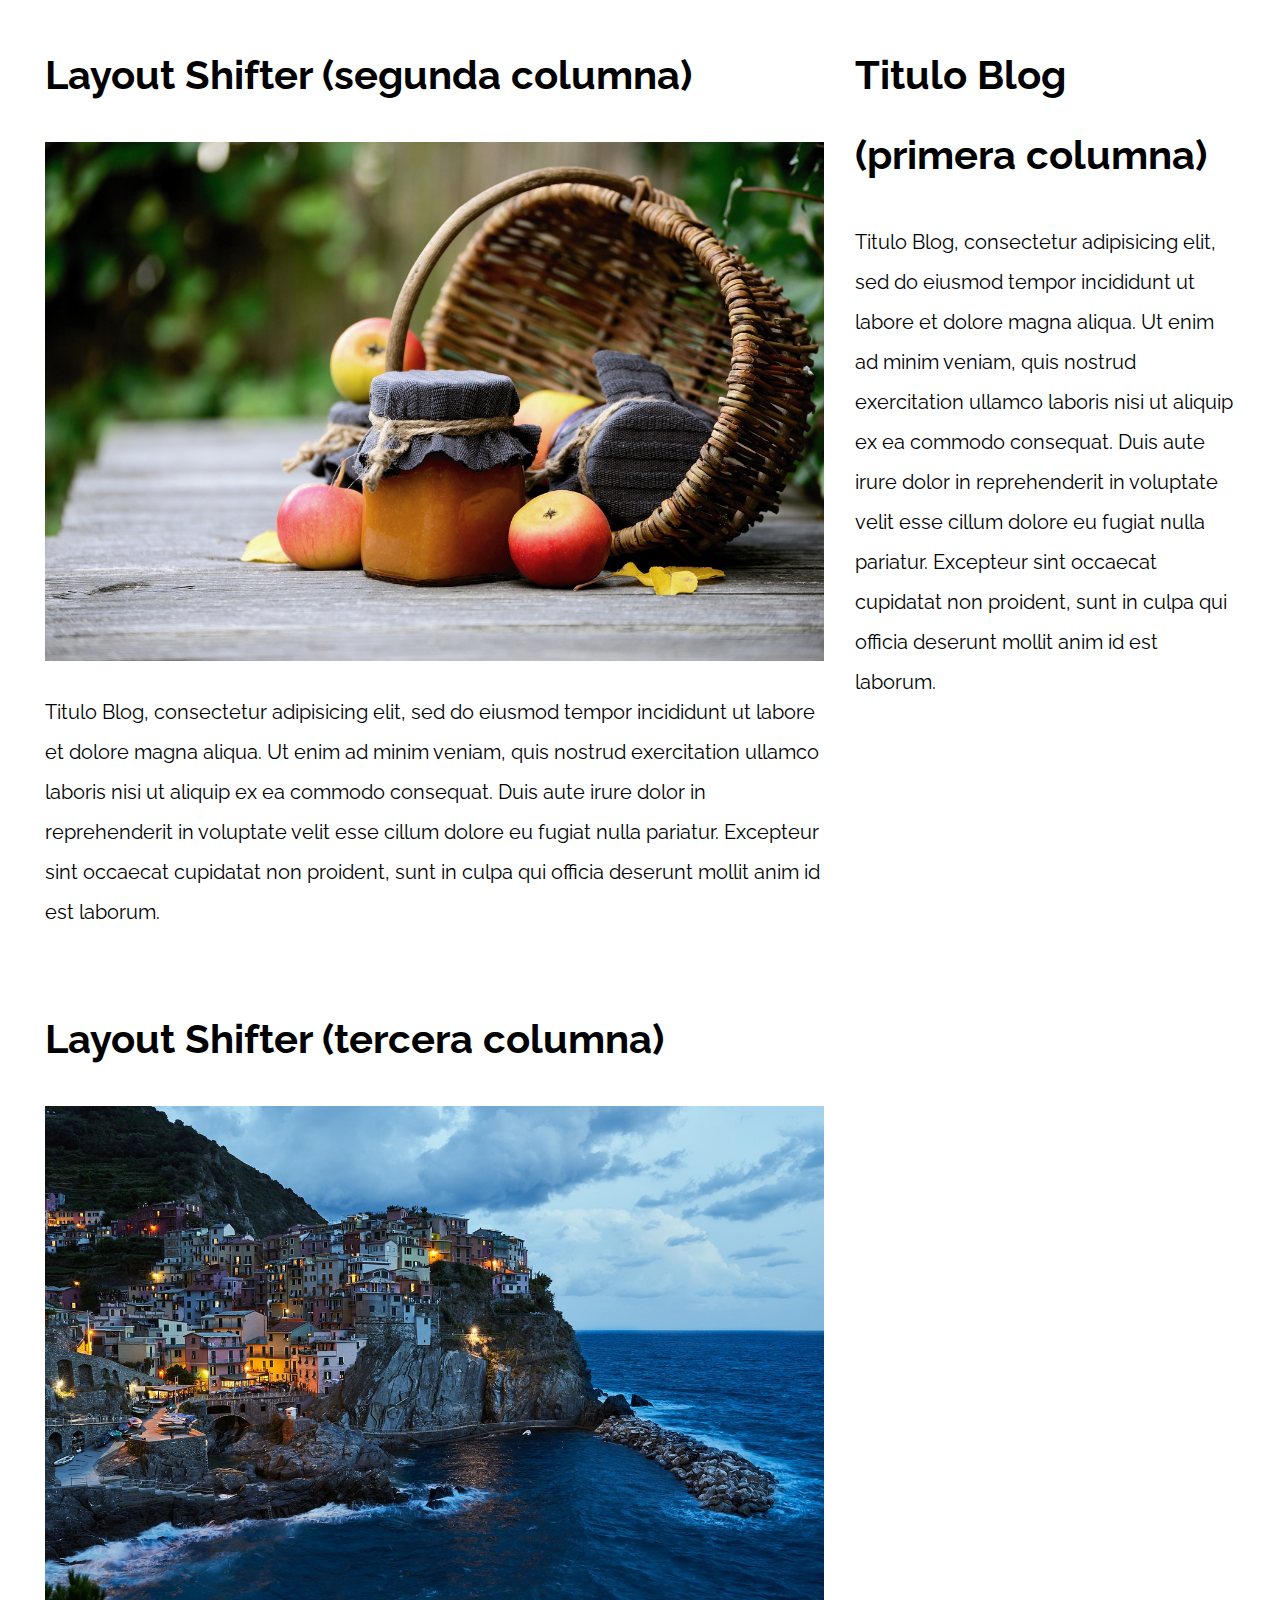
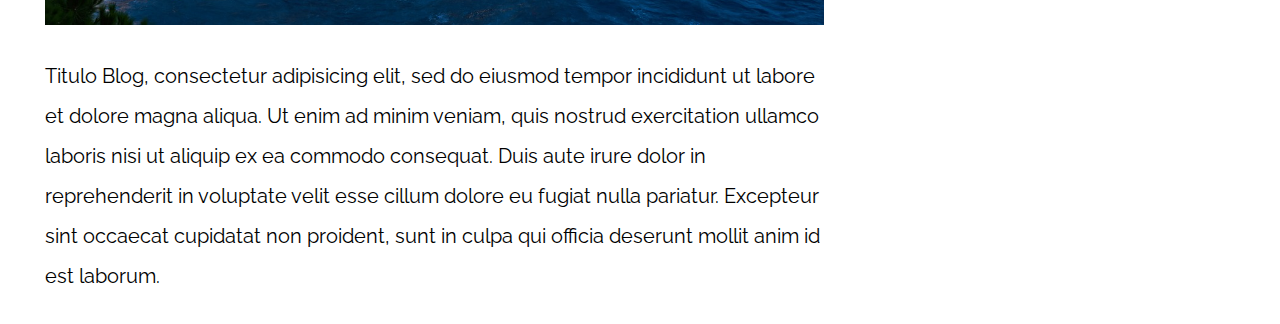
<file: 12-layout_shifter_flexbox/index.html>
<!DOCTYPE html>
<html>

<head>
    <meta charset="utf-8">
    <title>Patrones Responsive Web Design</title>
    <link rel="stylesheet" href="https://necolas.github.io/normalize.css/8.0.1/normalize.css">
    <link href="https://fonts.googleapis.com/css?family=Raleway:400,700,900" rel="stylesheet">
    <link rel="stylesheet" href="css/styles.css">
    <meta name="viewport" content="width=device-width, initial-scale=1">
</head>

<body>

    <div class="contenedor layout-shifter">
        <aside class="sidebar">
            <h1>Titulo Blog (primera columna)</h1>
            <p>
                Titulo Blog, consectetur adipisicing elit, sed do eiusmod tempor incididunt ut labore et dolore magna aliqua. Ut enim ad minim veniam, quis nostrud exercitation ullamco laboris nisi ut aliquip ex ea commodo consequat. Duis aute irure dolor in reprehenderit
                in voluptate velit esse cillum dolore eu fugiat nulla pariatur. Excepteur sint occaecat cupidatat non proident, sunt in culpa qui officia deserunt mollit anim id est laborum.
            </p>
        </aside>

        <main class="contenido__principal">
            <article class="entrada-blog">
                <h1>Layout Shifter (segunda columna)</h1>
                <img src="img/imagen1.jpg">
                <p>
                    Titulo Blog, consectetur adipisicing elit, sed do eiusmod tempor incididunt ut labore et dolore magna aliqua. Ut enim ad minim veniam, quis nostrud exercitation ullamco laboris nisi ut aliquip ex ea commodo consequat. Duis aute irure dolor in reprehenderit
                    in voluptate velit esse cillum dolore eu fugiat nulla pariatur. Excepteur sint occaecat cupidatat non proident, sunt in culpa qui officia deserunt mollit anim id est laborum.
                </p>
            </article>

            <article class="entrada-blog">
                <h1>Layout Shifter (tercera columna)</h1>
                <img src="img/imagen2.jpg">
                <p>
                    Titulo Blog, consectetur adipisicing elit, sed do eiusmod tempor incididunt ut labore et dolore magna aliqua. Ut enim ad minim veniam, quis nostrud exercitation ullamco laboris nisi ut aliquip ex ea commodo consequat. Duis aute irure dolor in reprehenderit
                    in voluptate velit esse cillum dolore eu fugiat nulla pariatur. Excepteur sint occaecat cupidatat non proident, sunt in culpa qui officia deserunt mollit anim id est laborum.
                </p>
            </article>
        </main>
    </div>

</body>

</html>
</file>
<file: 01-2columnas_iguales_css_grid/css/styles.css>
html {
    box-sizing: border-box;
    font-size: 62.5%;
}

*,
*:before,
*:after {
    box-sizing: inherit;
}

body {
    font-family: 'Raleway', sans-serif;
    font-size: 1.6rem;
}

img {
    max-width: 100%;
}

h1 {
    font-size: 4rem;
}

.contenedor {
    max-width: 1200px;
    width: 95%;
    margin: 0 auto;
}

.entrada-blog a {
    display: inline-block;
    background-color: #2196F3;
    color: white;
    padding: 10px 20px;
    text-decoration: none;
    font-weight: bold;
    text-transform: uppercase;
}

/** CODIGO AQUI **/

@media  (min-width: 768px){    
    .dos__columnas{
        display: grid;
        grid-template-columns: repeat(2, 1fr);
        column-gap: 2rem;
    }
}
</file>
<file: 02-2columnas_iguales_flexbox/css/styles.css>
html {
    box-sizing: border-box;
    font-size: 62.5%;
}

*,
*:before,
*:after {
    box-sizing: inherit;
}

body {
    font-family: 'Raleway', sans-serif;
    font-size: 1.6rem;
}

img {
    max-width: 100%;
}

h1 {
    font-size: 4rem;
}

.contenedor {
    max-width: 1200px;
    width: 95%;
    margin: 0 auto;
}

.entrada-blog a {
    display: inline-block;
    background-color: #2196F3;
    color: white;
    padding: 10px 20px;
    text-decoration: none;
    font-weight: bold;
    text-transform: uppercase;
}

/** CODIGO AQUI **/

@media  (min-width: 768px){ 
    .dos__columnas{
        display:flex;
        justify-content: space-around;
        column-gap: 2rem;
    }
 }
</file>
<file: 03-3columnas_iguales_css_grid/css/styles.css>
html {
    box-sizing: border-box;
    font-size: 62.5%;
}

*,
*:before,
*:after {
    box-sizing: inherit;
}

body {
    font-family: 'Raleway', sans-serif;
    font-size: 1.6rem;
}

img {
    max-width: 100%;
}

h1 {
    font-size: 4rem;
}

.contenedor {
    max-width: 1200px;
    width: 95%;
    margin: 0 auto;
}

.entrada-blog a {
    display: inline-block;
    background-color: #2196F3;
    color: white;
    padding: 10px 20px;
    text-decoration: none;
    font-weight: bold;
    text-transform: uppercase;
}

/** CODIGO AQUI **/
@media  (min-width: 768px){  
    .tres__columnas{
        display: grid;
        grid-template-columns: repeat(3,1fr);
        column-gap: 2rem;
    }
}
</file>
<file: 04-3columnas_iguales_flexbox/css/styles.css>
html {
    box-sizing: border-box;
    font-size: 62.5%;
}

*,
*:before,
*:after {
    box-sizing: inherit;
}

body {
    font-family: 'Raleway', sans-serif;
    font-size: 1.6rem;
}

img {
    max-width: 100%;
}

h1 {
    font-size: 4rem;
}

.contenedor {
    max-width: 1200px;
    width: 95%;
    margin: 0 auto;
}

.entrada-blog a {
    display: inline-block;
    background-color: #2196F3;
    color: white;
    padding: 10px 20px;
    text-decoration: none;
    font-weight: bold;
    text-transform: uppercase;
}

/** CODIGO AQUI **/
@media  (min-width: 768px){ 
    .tres__columnas{
        display: flex;
        column-gap: 2rem;
    }
 }
</file>
<file: 05-3columnas_css_grid/css/styles.css>
html {
    box-sizing: border-box;
    font-size: 62.5%;
}

*,
*:before,
*:after {
    box-sizing: inherit;
}

body {
    font-family: 'Raleway', sans-serif;
    font-size: 1.6rem;
    line-height: 2;
}

img {
    max-width: 100%;
}

h1 {
    font-size: 4rem;
}

h2 {
    font-size: 3.2rem;
}

.contenedor {
    max-width: 1200px;
    width: 95%;
    margin: 0 auto;
}

p {
    font-size: 2rem;
}

.entrada-blog a {
    display: inline-block;
    background-color: #2196F3;
    color: white;
    padding: 10px 20px;
    text-decoration: none;
    font-weight: bold;
    text-transform: uppercase;
}


/** CODIGO AQUI **/

@media  (min-width: 768px){ 
    .contenedor__grid{
        display: grid;
        grid-template-areas: "Izquierda Central Derecha";
        grid-template-columns: 1fr 3fr 1fr;
        grid-auto-flow: column;
        column-gap: 2rem;

    }
    .contenido__principal{
        /*grid-column: 2/3;*/
        grid-area: Central;
    }
    .sidebar-1{
        /*grid-column: 1/2;*/
        grid-area: Izquierda;
    }
 }
</file>
<file: 06-3columnas_flexbox/css/styles.css>
html {
    box-sizing: border-box;
    font-size: 62.5%;
}

*,
*:before,
*:after {
    box-sizing: inherit;
}

body {
    font-family: 'Raleway', sans-serif;
    font-size: 1.6rem;
    line-height: 2;
}

img {
    max-width: 100%;
}

h1 {
    font-size: 4rem;
}

h2 {
    font-size: 3.2rem;
}

p {
    font-size: 2rem;
}

.contenedor {
    max-width: 1200px;
    width: 95%;
    margin: 0 auto;
}

.entrada-blog a {
    display: inline-block;
    background-color: #2196F3;
    color: white;
    padding: 10px 20px;
    text-decoration: none;
    font-weight: bold;
    text-transform: uppercase;
}

/** CODIGO AQUI **/
@media  (min-width: 768px){ 
    .contenedor__flex{
        display:flex;
        justify-content: space-between;
    }
    .sidebar{
        flex-basis: calc(20% - 1rem);
    }
    .contenido__principal{
        flex-basis: calc(60% - 1rem);
    }
    .sidebar-1{
        order: -1;
    }
}
</file>
<file: 07-column_drop_css_grid/css/styles.css>
html {
    box-sizing: border-box;
    font-size: 62.5%;
}

*,
*:before,
*:after {
    box-sizing: inherit;
}

body {
    font-family: 'Raleway', sans-serif;
    font-size: 1.6rem;
    line-height: 2;
}

img {
    max-width: 100%;
}

h1 {
    font-size: 4rem;
}

h2 {
    font-size: 3.2rem;
}

p {
    font-size: 2rem;
}

.contenedor {
    max-width: 1200px;
    width: 95%;
    margin: 0 auto;
}

.entrada-blog a {
    display: inline-block;
    background-color: #2196F3;
    color: white;
    padding: 10px 20px;
    text-decoration: none;
    font-weight: bold;
    text-transform: uppercase;
}



/** CODIGO AQUI **/

@media  (min-width: 468px){ 
    .column-drop-css{
        display: grid;
        grid-template-columns: repeat(2, 1fr);
    }
    .segunda{
        grid-column: 1/3;
    }
 }

@media  (min-width: 768px){ 
    .column-drop-css{
        display: grid;
        grid-template-columns: repeat(3, 1fr);
    }
    .segunda{
        grid-column: 3/4;
    }
 }
</file>
<file: 08-column_drop_flexbox/css/styles.css>
html {
    box-sizing: border-box;
    font-size: 62.5%;
}

*,
*:before,
*:after {
    box-sizing: inherit;
}

body {
    font-family: 'Raleway', sans-serif;
    font-size: 1.6rem;
    line-height: 2;
}

img {
    max-width: 100%;
}

h1 {
    font-size: 4rem;
}

h2 {
    font-size: 3.2rem;
}

p {
    font-size: 2rem;
}

.contenedor {
    max-width: 1200px;
    width: 95%;
    margin: 0 auto;
}

.entrada-blog a {
    display: inline-block;
    background-color: #2196F3;
    color: white;
    padding: 10px 20px;
    text-decoration: none;
    font-weight: bold;
    text-transform: uppercase;
}

/** CODIGO AQUI **/

@media  (min-width: 480px){ 
    .column-drop-flex{
        display: flex;
        justify-content: space-between;
        flex-wrap: wrap;
    }
    .contenido__principal,
    .primera{
        flex-basis: calc(50% - 1rem);
    }
 }
@media  (min-width: 768px){ 
    .contenido__principal,
    .primera,
    .segunda{
        flex-basis: calc(33.3% - 2rem);
    }
 }
</file>
<file: 09-con_sidebar_css_grid/css/styles.css>
html {
    box-sizing: border-box;
    font-size: 62.5%;
}

*,
*:before,
*:after {
    box-sizing: inherit;
}

body {
    font-family: 'Raleway', sans-serif;
    font-size: 1.6rem;
    line-height: 2;
}

img {
    max-width: 100%;
}

h1 {
    font-size: 4rem;
}

h2 {
    font-size: 3.2rem;
}

p {
    font-size: 2rem;
}

.contenedor {
    max-width: 1200px;
    width: 95%;
    margin: 0 auto;
}

.entrada-blog a {
    display: inline-block;
    background-color: #2196F3;
    color: white;
    padding: 10px 20px;
    text-decoration: none;
    font-weight: bold;
    text-transform: uppercase;
}

/** CODIGO AQUI **/


@media  (min-width: 768px){ 
    .con-sidebar{
        display: grid;
        grid-template-columns: 3fr 1fr;
        column-gap: 4rem;
        grid-auto-flow: column;
       

    }
    aside{
        grid-column: 2/3;
    }
 }
</file>
<file: 10-con_sidebar_flexbox/css/styles.css>
html {
    box-sizing: border-box;
    font-size: 62.5%;
}

*,
*:before,
*:after {
    box-sizing: inherit;
}

body {
    font-family: 'Raleway', sans-serif;
    font-size: 1.6rem;
    line-height: 2;
}

img {
    max-width: 100%;
}

h1 {
    font-size: 4rem;
}

h2 {
    font-size: 3.2rem;
}

p {
    font-size: 2rem;
}

.contenedor {
    max-width: 1200px;
    width: 95%;
    margin: 0 auto;
}

.entrada-blog a {
    display: inline-block;
    background-color: #2196F3;
    color: white;
    padding: 10px 20px;
    text-decoration: none;
    font-weight: bold;
    text-transform: uppercase;
}


/** CODIGO AQUI **/

@media  (min-width: 768px){ 
    .con__sidebar-flex{
        display: flex;
        column-gap: 2rem;
    }
    article{
        flex: 3;
    }
    aside{
        flex: 1;
    }
 }
</file>
<file: 11-layout_shifter_css_grid/css/styles.css>
html {
    box-sizing: border-box;
    font-size: 62.5%;
}

*,
*:before,
*:after {
    box-sizing: inherit;
}

body {
    font-family: 'Raleway', sans-serif;
    font-size: 1.6rem;
    line-height: 2;
}

img {
    max-width: 100%;
}

h1 {
    font-size: 4rem;
}

h2 {
    font-size: 3.2rem;
}

p {
    font-size: 2rem;
}

.contenedor {
    max-width: 1200px;
    width: 95%;
    margin: 0 auto;
}

.entrada-blog a {
    display: inline-block;
    background-color: #2196F3;
    color: white;
    padding: 10px 20px;
    text-decoration: none;
    font-weight: bold;
    text-transform: uppercase;
}


/** CODIGO AQUI **/
@media  (min-width: 768px){ 
    .layout__shifter{
        display: grid;
        grid-template-areas: "Contenido"
                             "Inferior";
    }
    .contenido__principal{
        grid-area: Contenido;
        display: grid;
        grid-template-areas: "Entrada1 Entrada2";
        grid-template-columns: repeat(2, 1fr);
        column-gap: 2rem;

    }
    .sidebar{
        grid-area: Inferior;
    }
 }


@media  (min-width: 980px){ 
    .layout__shifter{
        grid-template-areas: "Izquierda  Derecha";
        gap: 2rem;
    }
    .contenido__principal{
        grid-area: Izquierda;
        grid-template-areas: "entrada1"
                             "entrada2";
        grid-template-columns: unset;
    }
    .sidebar{
        grid-area: Derecha;
    }


}
</file>
<file: 12-layout_shifter_flexbox/css/styles.css>
html {
    box-sizing: border-box;
    font-size: 62.5%;
}

*,
*:before,
*:after {
    box-sizing: inherit;
}

body {
    font-family: 'Raleway', sans-serif;
    font-size: 1.6rem;
    line-height: 2;
}

img {
    max-width: 100%;
}

h1 {
    font-size: 4rem;
}

h2 {
    font-size: 3.2rem;
}

p {
    font-size: 2rem;
}

.contenedor {
    max-width: 1200px;
    width: 95%;
    margin: 0 auto;
}

.entrada-blog a {
    display: inline-block;
    background-color: #2196F3;
    color: white;
    padding: 10px 20px;
    text-decoration: none;
    font-weight: bold;
    text-transform: uppercase;
}

/** CODIGO AQUI **/

@media  (min-width: 768px){ 
    .layout-shifter{
        display: flex;
        flex-direction: column-reverse;
        column-gap: 2rem;
    }
    .contenido__principal{
        display: flex;
        gap: 2rem;
    }
    
 }
 @media  (min-width: 980px){ 
    .layout-shifter{
        flex-direction: row;
        justify-content: space-around;
    }
    .contenido__principal{
        flex: 0 0 calc(66.6% - 2rem);
        flex-wrap: wrap;
    }
    .sidebar{
        order: 2;
        flex: 0 0 calc(33.3% - 2rem);
    }
    .entrada-blog{
        flex: 0 0 100%
    }
  }
</file>
